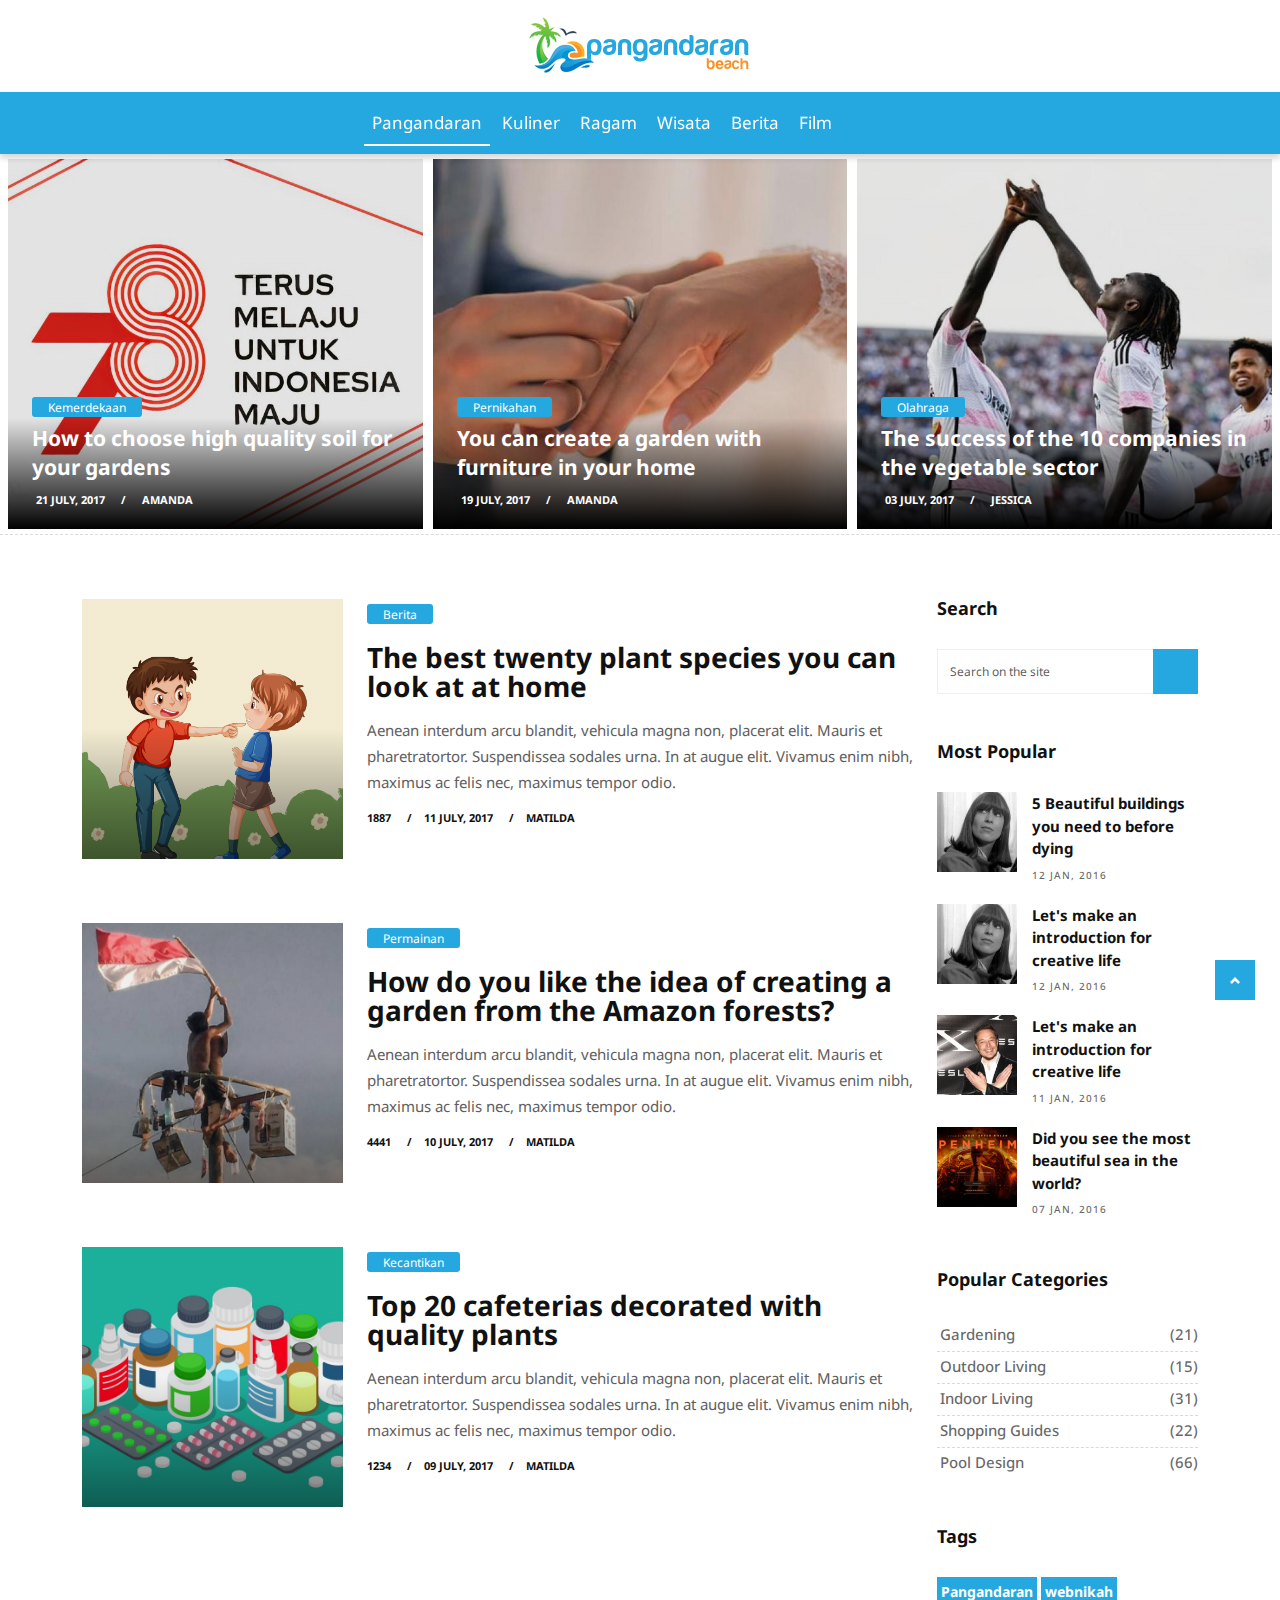
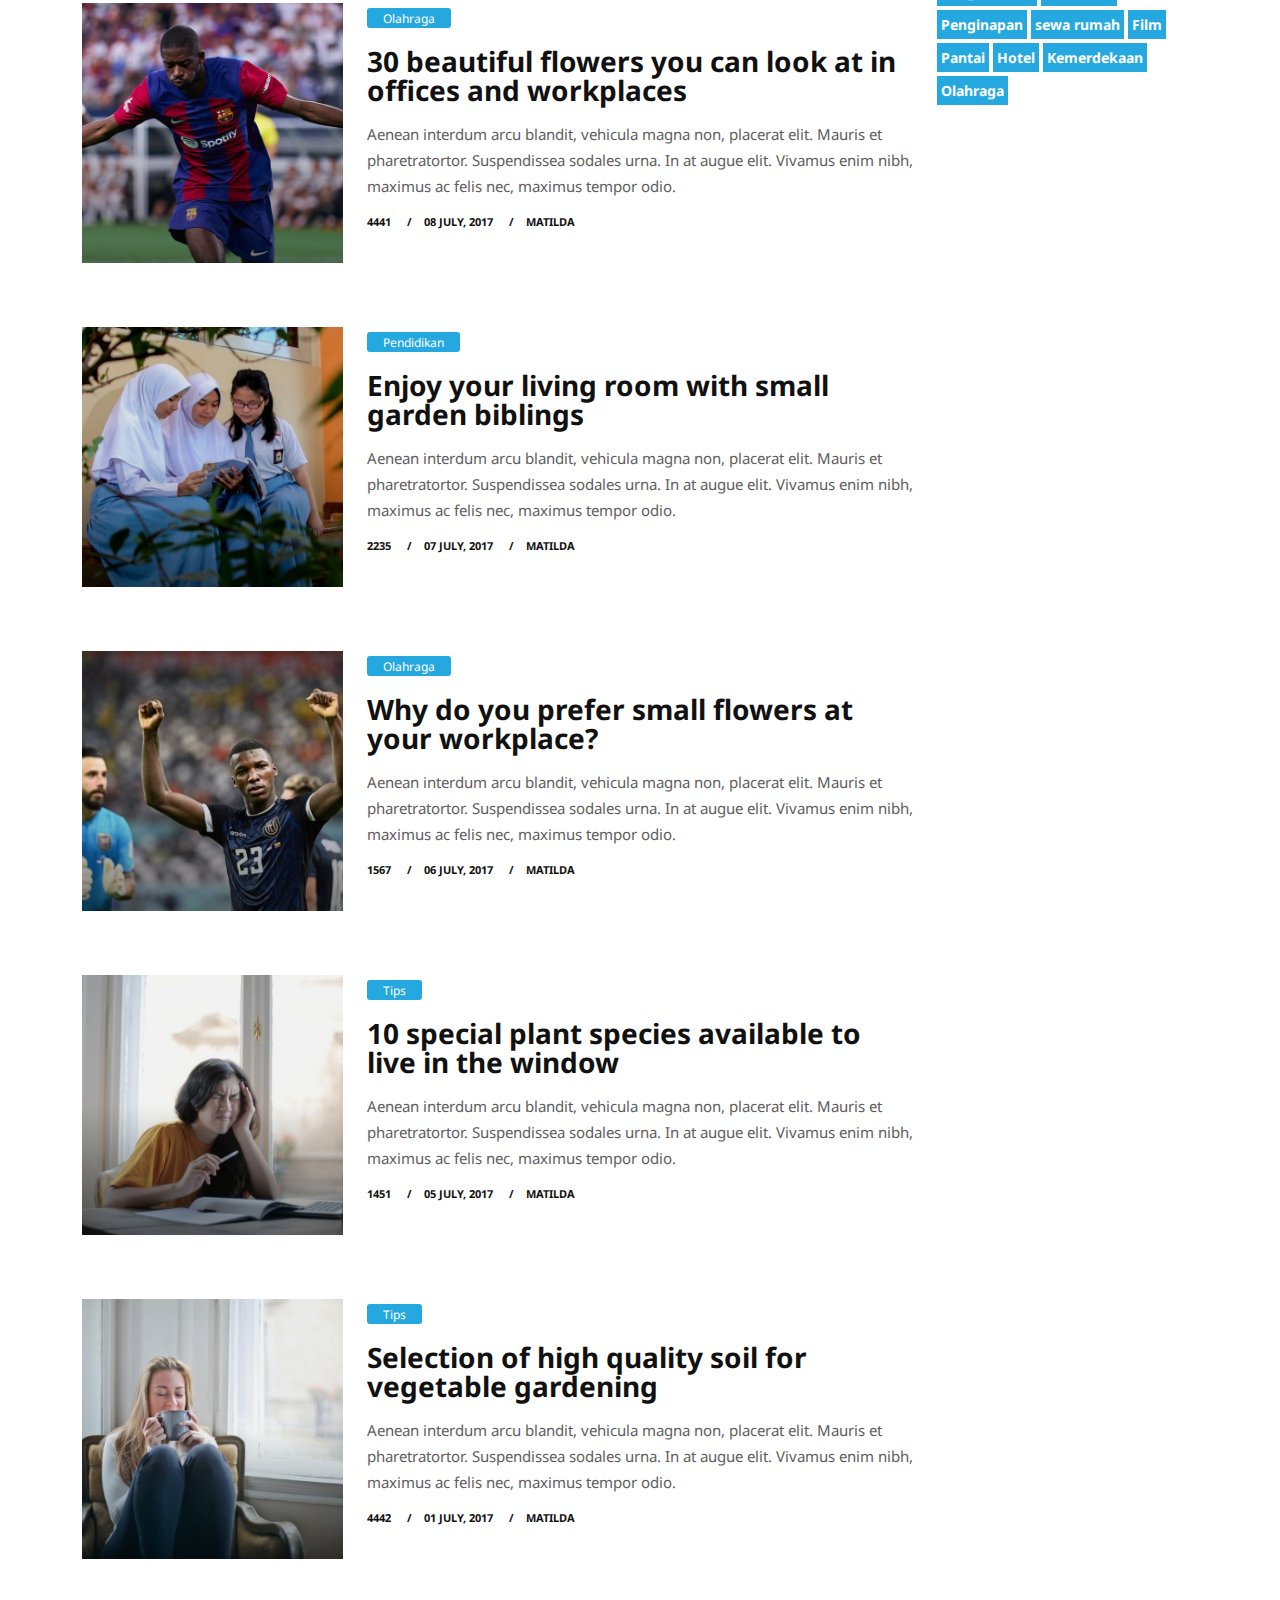
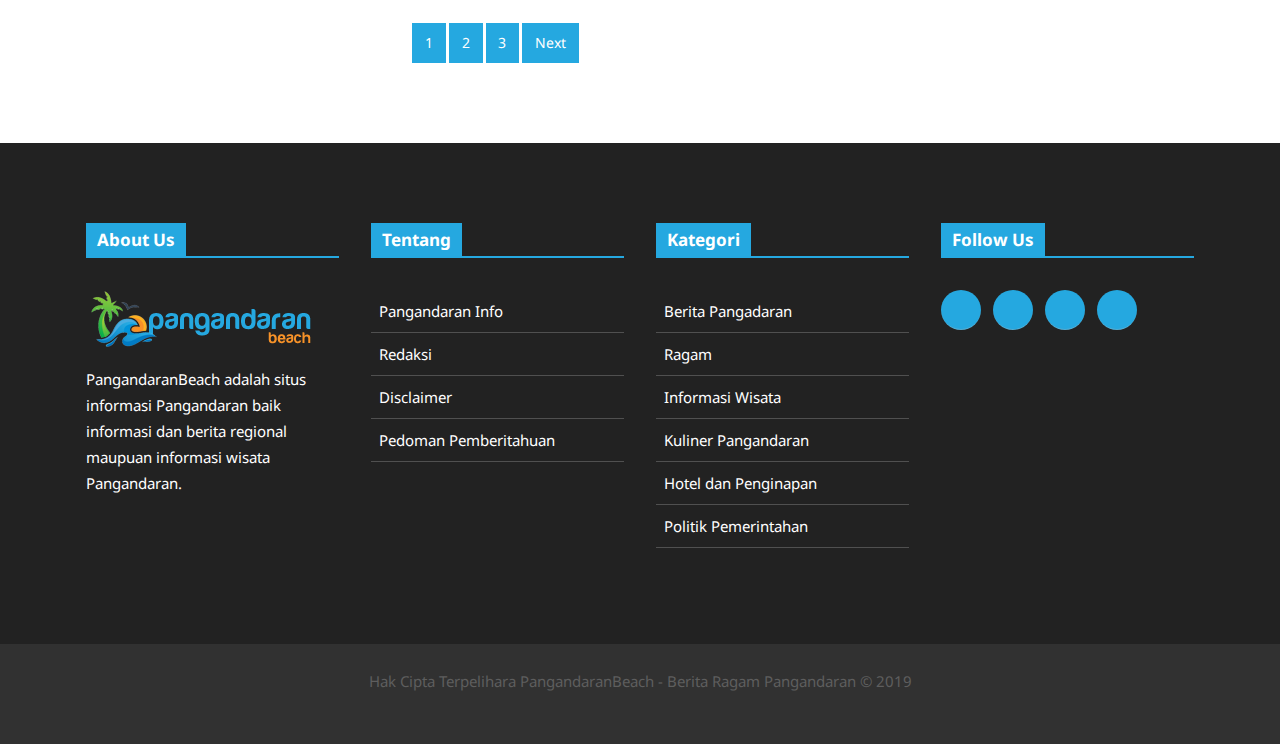
<file: index.html>
<!DOCTYPE html>
<html lang="en">

<head>
    <!-- Basic -->
    <meta charset="utf-8">
    <meta http-equiv="X-UA-Compatible" content="IE=edge">

    <!-- Mobile Metas -->
    <meta name="viewport" content="width=device-width, initial-scale=1, shrink-to-fit=no">

    <!-- Site Metas -->
    <title>Pangandaran Beach</title>
    <meta name="language" content="in,en" />
    <meta name="distribution" content="Global" />
    <meta name="rating" content="General" />
    <meta name="robots" content="index,follow" />
    <meta name="googlebot" content="index,follow" />
    <meta name="revisit-after" content="20 minutes" />
    <meta name="expires" content="never" />
    <meta name="title" property="og:title" content="PangandaranBeach - Berita Ragam Pangandaran" />
    <meta name="keywords"
        content="Pangandaran Beach, Pangandaran, Kabupaten Pangandaran, Berita Pangandaran, Wisata Pangandaran, Kabar Pangandaran, Info Pangandaran, Citumang, Green Canyon, Batukaras, Wonderful Pangandaran" />
    <meta name="description" property="og:description"
        content="PangandaranBeach adalah situs informasi Pangandaran baik informasi dan berita regional maupuan informasi wisata Pangandaran." />


    <!-- Site Icons -->
    <link rel="shortcut icon" href="images/favicon.ico" type="image/x-icon" />

    <!-- Design fonts -->
    <link href="https://fonts.googleapis.com/css?family=Droid+Sans:400,700" rel="stylesheet">

    <!-- Bootstrap core CSS -->
    <link href="css/bootstrap/css/bootstrap.min.css" rel="stylesheet">

    <!-- FontAwesome Icons core CSS -->
    <!-- <link href="css/font-awesome.min.css" rel="stylesheet"> -->
    <link rel="stylesheet" href="https://cdnjs.cloudflare.com/ajax/libs/font-awesome/6.4.2/css/all.min.css"
        integrity="sha512-z3gLpd7yknf1YoNbCzqRKc4qyor8gaKU1qmn+CShxbuBusANI9QpRohGBreCFkKxLhei6S9CQXFEbbKuqLg0DA=="
        crossorigin="anonymous" referrerpolicy="no-referrer" />

    <!-- Custom styles for this template -->
    <link href="style.css" rel="stylesheet">

    <!-- Responsive styles for this template -->
    <link href="css/responsive.css" rel="stylesheet">

    <!-- Colors for this template -->
    <link href="css/colors.css" rel="stylesheet">

    <!-- Version Garden CSS for this template -->
    <link href="css/version/garden.css" rel="stylesheet">


</head>

<body>

    <div id="wrapper">

        <!-- top bar start -->
        <div class="header-section d-none d-md-block">
            <div class="container">
                <div class="row">
                    <div class="col-md-12">
                        <div class="logo">
                            <a href="index.html"><img src="image/img.logo.png" alt="deskripsi tentang gambar"></a>
                        </div>
                    </div>
                </div>
            </div>
        </div>
        <!-- top bar end -->

        <!-- navbar start -->
        <nav class="navbar navbar-expand-md navbar-dark sticky-top">
            <div class="container">
                <a class="navbar-brand fw-bold d-block d-md-none" href="index.html">
                    <img src="image/img.logo.png" alt="deskripsi tentang gambar">
                </a>
                <a class="navbar-brand fw-bold d-none d-md-block" href="index.html">
                    <i class="fa-solid fa-house"></i>
                </a>
                <button class="navbar-toggler" type="button" data-bs-toggle="collapse"
                    data-bs-target="#navbarSupportedContent" aria-controls="navbarSupportedContent"
                    aria-expanded="false" aria-label="Toggle navigation">
                    <span class="navbar-toggler-icon"></span>
                </button>
                <div class="collapse navbar-collapse" id="navbarSupportedContent">
                    <ul class="navbar-nav mx-auto mb-2 mb-lg-0">
                        <li class="nav-item">
                            <a class="nav-link active" aria-current="page" href="category.html">Pangandaran</a>
                        </li>
                        <li class="nav-item">
                            <a class="nav-link" href="category.html">Kuliner</a>
                        </li>
                        <li class="nav-item">
                            <a class="nav-link" href="category.html">Ragam</a>
                        </li>
                        <li class="nav-item">
                            <a class="nav-link" href="category.html">Wisata</a>
                        </li>
                        <li class="nav-item">
                            <a class="nav-link" href="category.html">Berita</a>
                        </li>
                        <li class="nav-item">
                            <a class="nav-link" href="category.html">Film</a>
                        </li>
                    </ul>
                    <ul class="navbar-nav sm-icons pe-3">
                        <li><a class="nav-link" href="#"><i class="fa-brands fa-facebook-f"></i></a></li>
                        <li><a class="nav-link" href="#"><i class="fa-brands fa-google-plus-g"></i></a></li>
                        <li><a class="nav-link" href="#"><i class="fa-brands fa-twitter"></i></a></li>
                        <li><a class="nav-link" href="#"><i class="fa-brands fa-whatsapp"></i></a></li>
                    </ul>
                </div>
            </div>
        </nav>
        <!-- navbar end -->



        <section class="section first-section">
            <div class="container-fluid">
                <div class="masonry-blog clearfix">
                    <div class="left-side">
                        <div class="masonry-box post-media">
                            <a href="single.html">
                                <img src="image/p1.jpg" alt="gambar memeperingati kemerdekaan indonesi"
                                    class="img-fluid" style="height: 370px; object-fit: cover;">
                            </a>
                            <div class="shadoweffect">
                                <div class="shadow-desc">
                                    <div class="blog-meta">
                                        <span class="bg-aqua"><a href="category.html" title="">Kemerdekaan</a></span>
                                        <h4><a href="single.html" title="">How to choose high quality soil for
                                                your gardens</a></h4>
                                        <small><a href="single.html" title=""><i class="fa-solid fa-calendar"></i> 21
                                                July, 2017</a></small>
                                        <small><a href="#" title=""><i class="fa-solid fa-user"></i> Amanda</a></small>
                                    </div><!-- end meta -->
                                </div><!-- end shadow-desc -->
                            </div><!-- end shadow -->
                        </div><!-- end post-media -->
                    </div><!-- end left-side -->

                    <div class="center-side">
                        <div class="masonry-box post-media">
                            <img src="image/p2.jpg" alt="fot pengantin yang akan menikah" class="img-fluid"
                                style="height: 370px; object-fit: cover;">
                            <div class="shadoweffect">
                                <div class="shadow-desc">
                                    <div class="blog-meta">
                                        <span class="bg-aqua"><a href="category.html" title="">Pernikahan</a></span>
                                        <h4><a href="single.html" title="">You can create a garden with furniture
                                                in your home</a></h4>
                                        <small><a href="single.html" title=""><i class="fa-solid fa-calendar"></i> 19
                                                July, 2017</a></small>
                                        <small><a href="#" title=""><i class="fa-solid fa-user"></i> Amanda</a></small>
                                    </div><!-- end meta -->
                                </div><!-- end shadow-desc -->
                            </div><!-- end shadow -->
                        </div><!-- end post-media -->
                    </div><!-- end left-side -->

                    <div class="right-side hidden-md-down">
                        <div class="masonry-box post-media">
                            <img src="image/p3.jpg" alt="gambar olahraga sepak bola" class="img-fluid"
                                style="height: 370px; object-fit: cover;">
                            <div class="shadoweffect">
                                <div class="shadow-desc">
                                    <div class="blog-meta">
                                        <span class="bg-aqua"><a href="category.html" title="">Olahraga</a></span>
                                        <h4><a href="single.html" title="">The success of the 10 companies in the
                                                vegetable sector</a></h4>
                                        <small><a href="single.html" title=""><i class="fa-solid fa-calendar"></i> 03
                                                July, 2017</a></small>
                                        <small><a href="#" title=""><i class="fa-solid fa-user"></i> Jessica</a></small>
                                    </div><!-- end meta -->
                                </div><!-- end shadow-desc -->
                            </div><!-- end shadow -->
                        </div><!-- end post-media -->
                    </div><!-- end right-side -->
                </div><!-- end masonry -->
            </div>
        </section>

        <section class="section wb">
            <div class="container">
                <div class="row">
                    <div class="col-lg-9 col-md-12 col-sm-12 col-xs-12">
                        <div class="page-wrapper">
                            <div class="blog-list clearfix">
                                <div class="blog-box row">
                                    <div class="col-md-4">
                                        <div class="post-media">
                                            <a href="single.html" title="">
                                                <img src="image/p4.png" alt="gambar seorang anak melakukan kekerasan"
                                                    class="img-fluid">
                                                <div class="hovereffect"></div>
                                            </a>
                                        </div><!-- end media -->
                                    </div><!-- end col -->

                                    <div class="blog-meta big-meta col-md-8">
                                        <span class="bg-aqua"><a href="category.html" title="">Berita</a></span>
                                        <h4><a href="single.html" title="">The best twenty plant species you can
                                                look at at home</a></h4>
                                        <p>Aenean interdum arcu blandit, vehicula magna non, placerat elit. Mauris et
                                            pharetratortor. Suspendissea sodales urna. In at augue elit. Vivamus enim
                                            nibh, maximus ac felis nec, maximus tempor odio.</p>
                                        <small><a href="category.html" title=""><i class="fa fa-eye"></i>
                                                1887</a></small>
                                        <small><a href="single.html" title=""><i class="fa-solid fa-calendar"></i> 11
                                                July, 2017</a></small>
                                        <small><a><i class="fa-solid fa-user"></i> Matilda</a></small>
                                    </div><!-- end meta -->
                                </div><!-- end blog-box -->

                                <hr class="invis">

                                <div class="blog-box row">
                                    <div class="col-md-4">
                                        <div class="post-media">
                                            <a href="single.html" title="">
                                                <img src="image/p5.jpg" alt="gambar bendera merah putih berkibar"
                                                    class="img-fluid">
                                                <div class="hovereffect"></div>
                                            </a>
                                        </div><!-- end media -->
                                    </div><!-- end col -->

                                    <div class="blog-meta big-meta col-md-8">
                                        <span class="bg-aqua"><a href="category.html" title="">Permainan</a></span>
                                        <h4><a href="single.html" title="">How do you like the idea of creating a
                                                garden from the Amazon forests?</a></h4>
                                        <p>Aenean interdum arcu blandit, vehicula magna non, placerat elit. Mauris et
                                            pharetratortor. Suspendissea sodales urna. In at augue elit. Vivamus enim
                                            nibh, maximus ac felis nec, maximus tempor odio.</p>
                                        <small><a href="category.html" title=""><i class="fa fa-eye"></i>
                                                4441</a></small>
                                        <small><a href="single.html" title=""><i class="fa-solid fa-calendar"></i> 10
                                                July, 2017</a></small>
                                        <small><a href="#" title=""><i class="fa-solid fa-user"></i> Matilda</a></small>
                                    </div><!-- end meta -->
                                </div><!-- end blog-box -->

                                <hr class="invis">

                                <div class="blog-box row">
                                    <div class="col-md-4">
                                        <div class="post-media">
                                            <a href="single.html" title="">
                                                <img src="image/p6.jpg" alt="gambar varian produk kosmetik"
                                                    class="img-fluid">
                                                <div class="hovereffect"></div>
                                            </a>
                                        </div><!-- end media -->
                                    </div><!-- end col -->

                                    <div class="blog-meta big-meta col-md-8">
                                        <span class="bg-aqua"><a href="category.html" title="">Kecantikan</a></span>
                                        <h4><a href="single.html" title="">Top 20 cafeterias decorated with
                                                quality plants</a></h4>
                                        <p>Aenean interdum arcu blandit, vehicula magna non, placerat elit. Mauris et
                                            pharetratortor. Suspendissea sodales urna. In at augue elit. Vivamus enim
                                            nibh, maximus ac felis nec, maximus tempor odio.</p>
                                        <small><a href="category.html" title=""><i class="fa fa-eye"></i>
                                                1234</a></small>
                                        <small><a href="single.html" title=""><i class="fa-solid fa-calendar"></i> 09
                                                July, 2017</a></small>
                                        <small><a href="#" title=""><i class="fa-solid fa-user"></i> Matilda</a></small>
                                    </div><!-- end meta -->
                                </div><!-- end blog-box -->

                                <hr class="invis">


                                <hr class="invis">

                                <div class="blog-box row">
                                    <div class="col-md-4">
                                        <div class="post-media">
                                            <a href="single.html" title="">
                                                <img src="image/p7.jpg" alt="gambar olahraga sepak bola"
                                                    class="img-fluid">
                                                <div class="hovereffect"></div>
                                            </a>
                                        </div><!-- end media -->
                                    </div><!-- end col -->

                                    <div class="blog-meta big-meta col-md-8">
                                        <span class="bg-aqua"><a href="category.html" title="">Olahraga</a></span>
                                        <h4><a href="single.html" title="">30 beautiful flowers you can look at
                                                in offices and workplaces</a></h4>
                                        <p>Aenean interdum arcu blandit, vehicula magna non, placerat elit. Mauris et
                                            pharetratortor. Suspendissea sodales urna. In at augue elit. Vivamus enim
                                            nibh, maximus ac felis nec, maximus tempor odio.</p>
                                        <small><a href="category.html" title=""><i class="fa fa-eye"></i>
                                                4441</a></small>
                                        <small><a href="single.html" title=""><i class="fa-solid fa-calendar"></i> 08
                                                July, 2017</a></small>
                                        <small><a href="#" title=""><i class="fa-solid fa-user"></i> Matilda</a></small>
                                    </div><!-- end meta -->
                                </div><!-- end blog-box -->

                                <hr class="invis">

                                <div class="blog-box row">
                                    <div class="col-md-4">
                                        <div class="post-media">
                                            <a href="single.html" title="">
                                                <img src="image/p8.jpg" alt="gambar beberapa anak sedang membaca buku"
                                                    class="img-fluid">
                                                <div class="hovereffect"></div>
                                            </a>
                                        </div><!-- end media -->
                                    </div><!-- end col -->

                                    <div class="blog-meta big-meta col-md-8">
                                        <span class="bg-aqua"><a href="category.html" title="">Pendidikan</a></span>
                                        <h4><a href="single.html" title="">Enjoy your living room with small
                                                garden biblings</a></h4>
                                        <p>Aenean interdum arcu blandit, vehicula magna non, placerat elit. Mauris et
                                            pharetratortor. Suspendissea sodales urna. In at augue elit. Vivamus enim
                                            nibh, maximus ac felis nec, maximus tempor odio.</p>
                                        <small><a href="category.html" title=""><i class="fa fa-eye"></i>
                                                2235</a></small>
                                        <small><a href="single.html" title=""><i class="fa-solid fa-calendar"></i> 07
                                                July, 2017</a></small>
                                        <small><a href="#" title=""><i class="fa-solid fa-user"></i> Matilda</a></small>
                                    </div><!-- end meta -->
                                </div><!-- end blog-box -->

                                <hr class="invis">

                                <div class="blog-box row">
                                    <div class="col-md-4">
                                        <div class="post-media">
                                            <a href="single.html" title="">
                                                <img src="image/p10.jpg" alt="gambar olahraga sepakbola"
                                                    class="img-fluid">
                                                <div class="hovereffect"></div>
                                            </a>
                                        </div><!-- end media -->
                                    </div><!-- end col -->

                                    <div class="blog-meta big-meta col-md-8">
                                        <span class="bg-aqua"><a href="category.html" title="">Olahraga</a></span>
                                        <h4><a href="single.html" title="">Why do you prefer small flowers at
                                                your workplace?</a></h4>
                                        <p>Aenean interdum arcu blandit, vehicula magna non, placerat elit. Mauris et
                                            pharetratortor. Suspendissea sodales urna. In at augue elit. Vivamus enim
                                            nibh, maximus ac felis nec, maximus tempor odio.</p>
                                        <small><a href="category.html" title=""><i class="fa fa-eye"></i>
                                                1567</a></small>
                                        <small><a href="single.html" title=""><i class="fa-solid fa-calendar"></i> 06
                                                July, 2017</a></small>
                                        <small><a href="#" title=""><i class="fa-solid fa-user"></i> Matilda</a></small>
                                    </div><!-- end meta -->
                                </div><!-- end blog-box -->

                                <hr class="invis">

                                <div class="blog-box row">
                                    <div class="col-md-4">
                                        <div class="post-media">
                                            <a href="single.html" title="">
                                                <img src="image/p11.jpg" alt="orang sedang pusing" class="img-fluid">
                                                <div class="hovereffect"></div>
                                            </a>
                                        </div><!-- end media -->
                                    </div><!-- end col -->

                                    <div class="blog-meta big-meta col-md-8">
                                        <span class="bg-aqua"><a href="category.html" title="">Tips</a></span>
                                        <h4><a href="single.html" title="">10 special plant species available to
                                                live in the window</a></h4>
                                        <p>Aenean interdum arcu blandit, vehicula magna non, placerat elit. Mauris et
                                            pharetratortor. Suspendissea sodales urna. In at augue elit. Vivamus enim
                                            nibh, maximus ac felis nec, maximus tempor odio.</p>
                                        <small><a href="category.html" title=""><i class="fa fa-eye"></i>
                                                1451</a></small>
                                        <small><a href="single.html" title=""><i class="fa-solid fa-calendar"></i> 05
                                                July, 2017</a></small>
                                        <small><a href="#" title=""><i class="fa-solid fa-user"></i> Matilda</a></small>
                                    </div><!-- end meta -->
                                </div><!-- end blog-box -->

                                <hr class="invis">

                                <div class="blog-box row">
                                    <div class="col-md-4">
                                        <div class="post-media">
                                            <a href="single.html" title="">
                                                <img src="image/p12.jpg" alt="orang sedang santai" class="img-fluid">
                                                <div class="hovereffect"></div>
                                            </a>
                                        </div><!-- end media -->
                                    </div><!-- end col -->

                                    <div class="blog-meta big-meta col-md-8">
                                        <span class="bg-aqua"><a href="category.html" title="">Tips</a></span>
                                        <h4><a href="single.html" title="">Selection of high quality soil for
                                                vegetable gardening</a></h4>
                                        <p>Aenean interdum arcu blandit, vehicula magna non, placerat elit. Mauris et
                                            pharetratortor. Suspendissea sodales urna. In at augue elit. Vivamus enim
                                            nibh, maximus ac felis nec, maximus tempor odio.</p>
                                        <small><a href="category.html" title=""><i class="fa fa-eye"></i>
                                                4442</a></small>
                                        <small><a href="single.html" title=""><i class="fa-solid fa-calendar"></i> 01
                                                July, 2017</a></small>
                                        <small><a href="#" title=""><i class="fa-solid fa-user"></i> Matilda</a></small>
                                    </div><!-- end meta -->
                                </div><!-- end blog-box -->
                            </div><!-- end blog-list -->
                        </div><!-- end page-wrapper -->

                        <hr class="invis">

                        <div class="row">
                            <div class="col-md-12">
                                <nav aria-label="Page navigation">
                                    <ul class="pagination justify-content-center">
                                        <li class="page-item"><a class="page-link" href="#">1</a></li>
                                        <li class="page-item"><a class="page-link" href="#">2</a></li>
                                        <li class="page-item"><a class="page-link" href="#">3</a></li>
                                        <li class="page-item">
                                            <a class="page-link" href="#">Next</a>
                                        </li>
                                    </ul>
                                </nav>
                            </div><!-- end col -->
                        </div><!-- end row -->
                    </div><!-- end col -->

                    <div class="col-lg-3 col-md-12 col-sm-12 col-xs-12">
                        <div class="sidebar">
                            <div class="widget">
                                <h2 class="widget-title">Search</h2>
                                <form class="form-inline search-form">
                                    <div class="form-group">
                                        <input type="text" class="form-control" placeholder="Search on the site">
                                        <button type="submit" class="btn btn-primary"><i
                                                class="fa fa-search"></i></button>
                                    </div>
                                </form>
                            </div><!-- end widget -->

                            <div class="widget">
                                <h2 class="widget-title">Most Popular</h2>
                                <div class="blog-list-widget">
                                    <div class="list-group">
                                        <a href="single.html"
                                            class="list-group-item list-group-item-action flex-column align-items-start">
                                            <div class="w-100 justify-content-between">
                                                <img src="image/p15.jpg" alt="deskripsi tentang gambar" class="img-fluid float-start">
                                                <h5 class="mb-1">5 Beautiful buildings you need to before dying</h5>
                                                <small>12 Jan, 2016</small>
                                            </div>
                                        </a>
                                        <a href="single.html"
                                            class="list-group-item list-group-item-action flex-column align-items-start">
                                            <div class="w-100 justify-content-between">
                                                <img src="image/p15.jpg" alt="deskripsi tentang gambar" class="img-fluid float-start">
                                                <h5 class="mb-1">Let's make an introduction for creative life</h5>
                                                <small>12 Jan, 2016</small>
                                            </div>
                                        </a>

                                        <a href="single.html"
                                            class="list-group-item list-group-item-action flex-column align-items-start">
                                            <div class="w-100 justify-content-between">
                                                <img src="image/p16.jpg" alt="deskripsi tentang gambar" class="img-fluid float-start">
                                                <h5 class="mb-1">Let's make an introduction for creative life</h5>
                                                <small>11 Jan, 2016</small>
                                            </div>
                                        </a>

                                        <a href="single.html"
                                            class="list-group-item list-group-item-action flex-column align-items-start">
                                            <div class="w-100 last-item justify-content-between">
                                                <img src="image/p17.png" alt="deskripsi tentang gambar" class="img-fluid float-start">
                                                <h5 class="mb-1">Did you see the most beautiful sea in the world?</h5>
                                                <small>07 Jan, 2016</small>
                                            </div>
                                        </a>
                                    </div>
                                </div><!-- end blog-list -->
                            </div><!-- end widget -->


                            <div class="widget">
                                <h2 class="widget-title">Popular Categories</h2>
                                <div class="link-widget">
                                    <ul>
                                        <li><a href="category.html">Gardening <span>(21)</span></a></li>
                                        <li><a href="category.html">Outdoor Living <span>(15)</span></a></li>
                                        <li><a href="category.html">Indoor Living <span>(31)</span></a></li>
                                        <li><a href="category.html">Shopping Guides <span>(22)</span></a></li>
                                        <li><a href="category.html">Pool Design <span>(66)</span></a></li>
                                    </ul>
                                </div><!-- end link-widget -->
                            </div><!-- end widget -->


                            <div class="widget">
                                <h2 class="widget-title">Tags</h2>
                                <div class="link-tag">
                                    <a href="category.html" class="btn">Pangandaran</a>
                                    <a href="category.html" class="btn">webnikah</a>
                                    <a href="category.html" class="btn">Penginapan</a>
                                    <a href="category.html" class="btn">sewa rumah</a>
                                    <a href="category.html" class="btn">Film</a>
                                    <a href="category.html" class="btn">Pantai</a>
                                    <a href="category.html" class="btn">Hotel</a>
                                    <a href="category.html" class="btn">Kemerdekaan</a>
                                    <a href="category.html" class="btn">Olahraga</a>
                                </div>
                            </div>

                        </div><!-- end sidebar -->
                    </div><!-- end col -->
                </div><!-- end row -->
            </div><!-- end container -->
        </section>

        <footer class="footer">
            <div class="container">
                <div class="row">
                    <style>

                    </style>
                    <col-12 class="col-lg-3 col-md-6 footer-item">
                        <h5>About Us</h5>
                        <div class="line"></div>
                        <img src="image/img.logo.png" alt="deskripsi tentang gambar" class="mb-3">
                        <p>
                            PangandaranBeach adalah situs informasi Pangandaran baik informasi dan berita regional
                            maupuan informasi wisata Pangandaran.
                        </p>
                    </col-12>

                    <col-12 class="col-lg-3 col-md-6 footer-item">
                        <h5>Tentang</h5>
                        <div class="line"></div>
                        <a href="page.html">Pangandaran Info</a>
                        <a href="page.html">Redaksi</a>
                        <a href="page.html">Disclaimer</a>
                        <a href="page.html">Pedoman Pemberitahuan</a>
                    </col-12>

                    <col-12 class="col-lg-3 col-md-6 footer-item">
                        <h5>Kategori</h5>
                        <div class="line"></div>
                        <a href="page.html">Berita Pangadaran</a>
                        <a href="page.html">Ragam</a>
                        <a href="page.html">Informasi Wisata</a>
                        <a href="page.html">Kuliner Pangandaran</a>
                        <a href="page.html">Hotel dan Penginapan</a>
                        <a href="page.html">Politik Pemerintahan</a>
                    </col-12>

                    <col-12 class="col-lg-3 col-md-6 footer-item">
                        <h5>Follow Us</h5>
                        <div class="line"></div>
                        <div class="medsos">
                            <a href=""><i class="fa-brands fa-facebook-f"></i></a>
                            <a href=""><i class="fa-brands fa-twitter"></i></a>
                            <a href=""><i class="fa-brands fa-google-plus-g"></i></a>
                            <a href=""><i class="fa-brands fa-whatsapp"></i></a>
                        </div>
                    </col-12>
                </div>
            </div><!-- end container -->
        </footer><!-- end footer -->

        <div class="footer-akhir">
            <div class="container">
                <p class="text-center">
                    Hak Cipta Terpelihara PangandaranBeach - Berita Ragam Pangandaran © 2019
                </p>
            </div>
        </div>

        <div class="back-to-top">Scroll to Top</div>

    </div><!-- end wrapper -->

    <!-- Core JavaScript
    ================================================== -->
    <script src="js/jquery.min.js"></script>
    <script src="js/tether.min.js"></script>
    <script src="css/bootstrap/js/bootstrap.bundle.min.js"></script>
    <script src="js/bootstrap.min.js"></script>
    <script src="js/custom.js"></script>

</body>

</html>
</file>
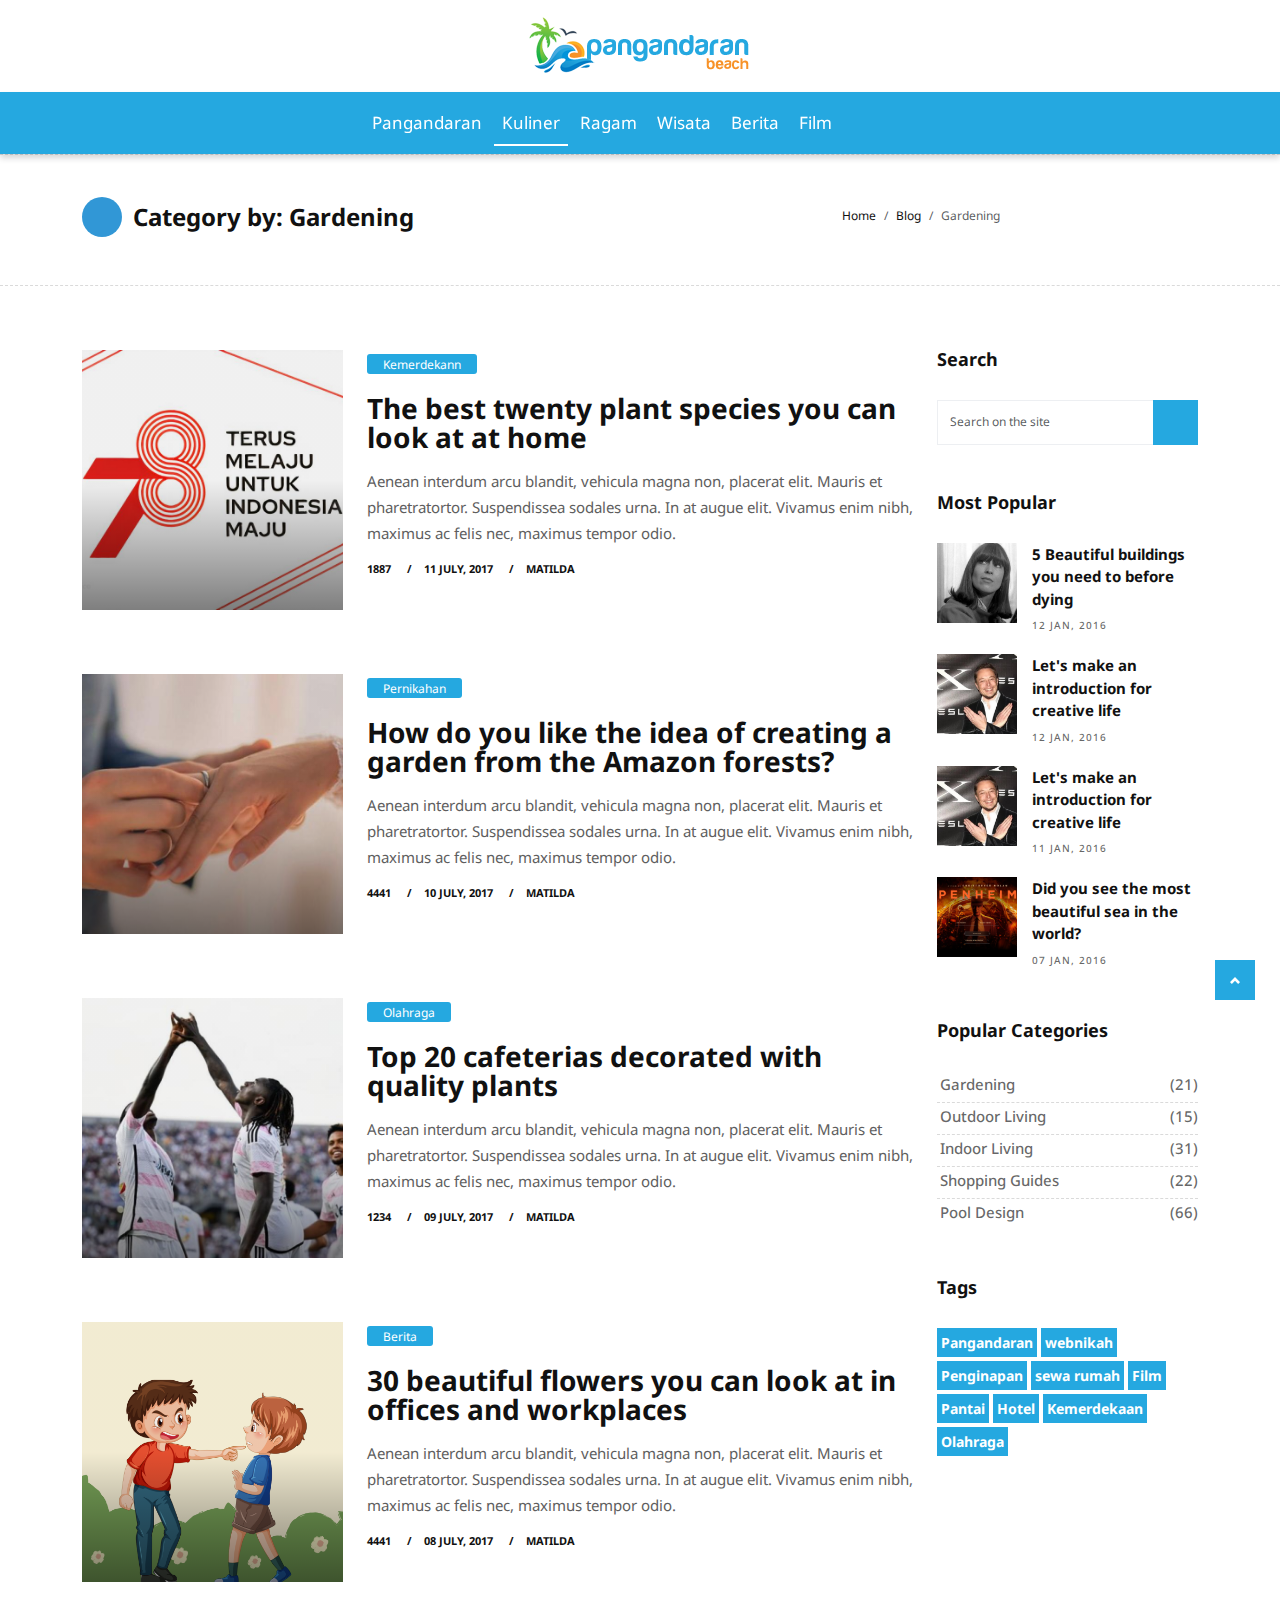
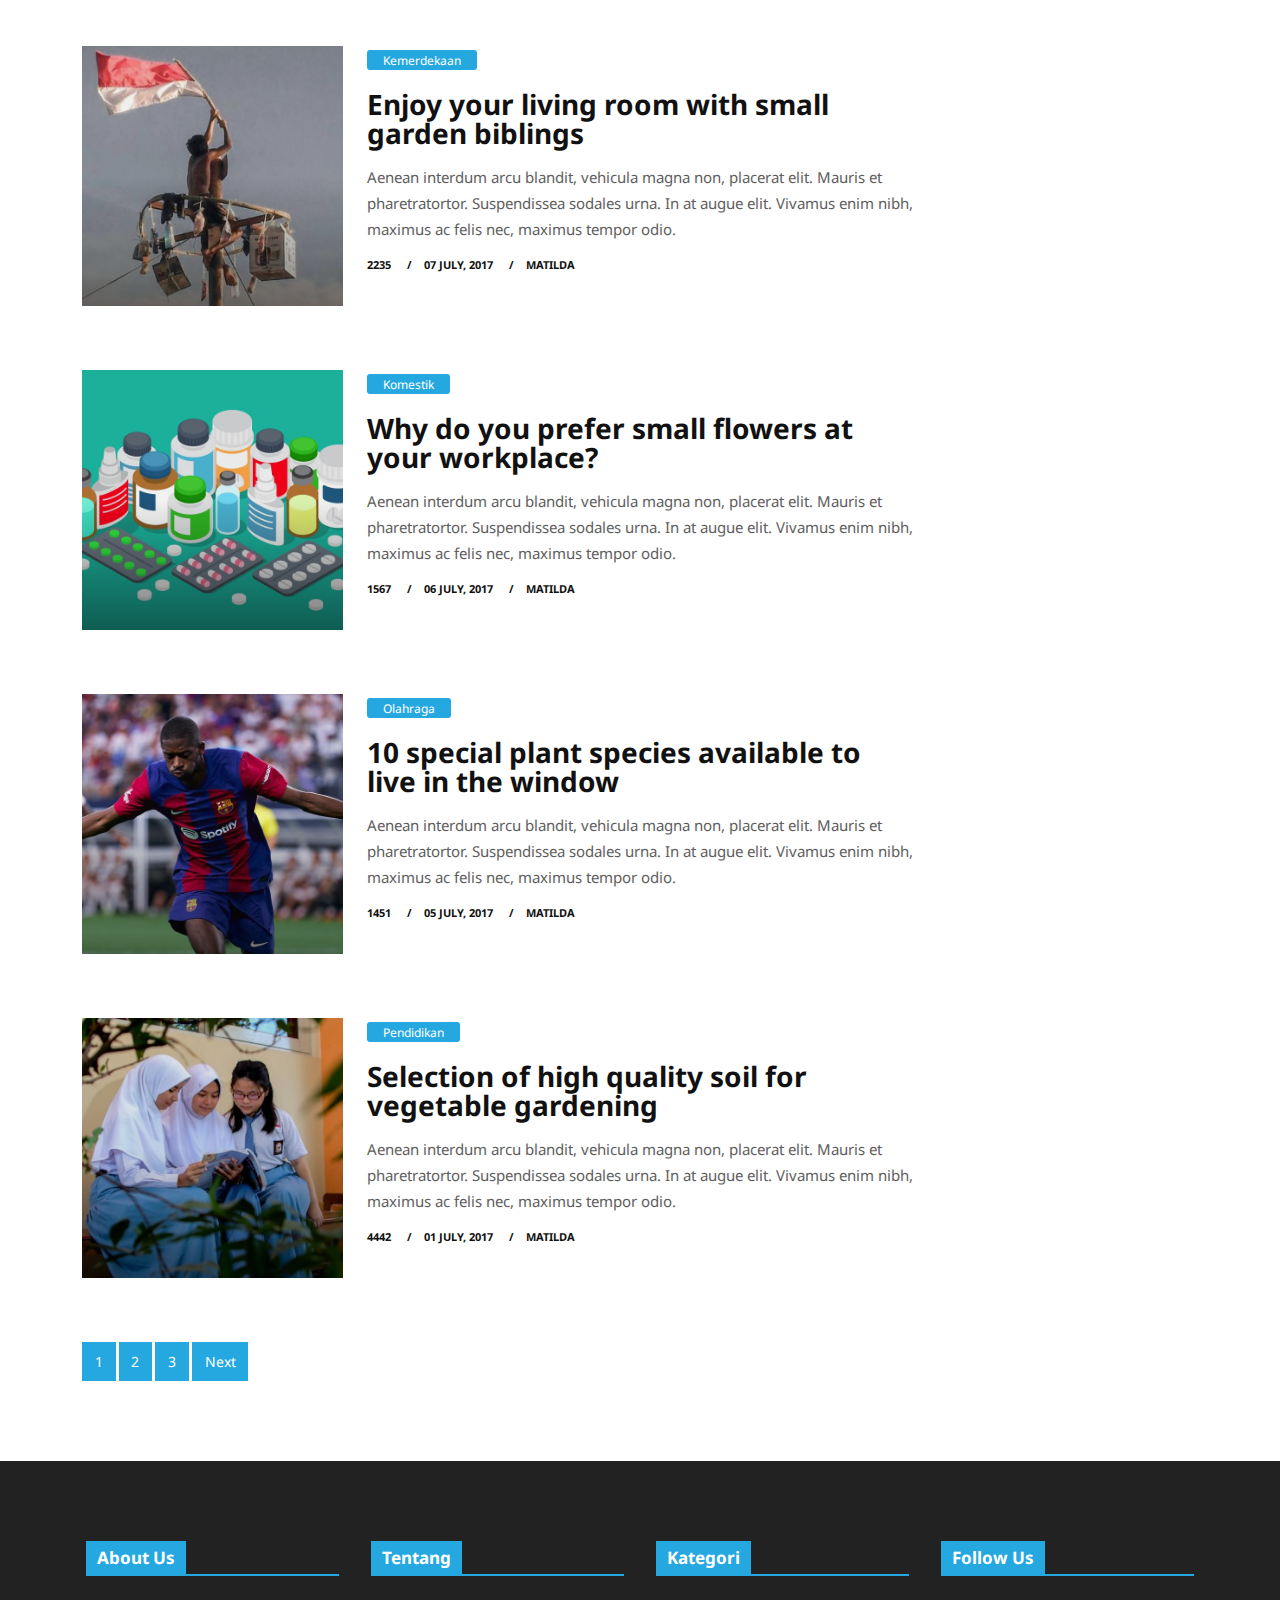
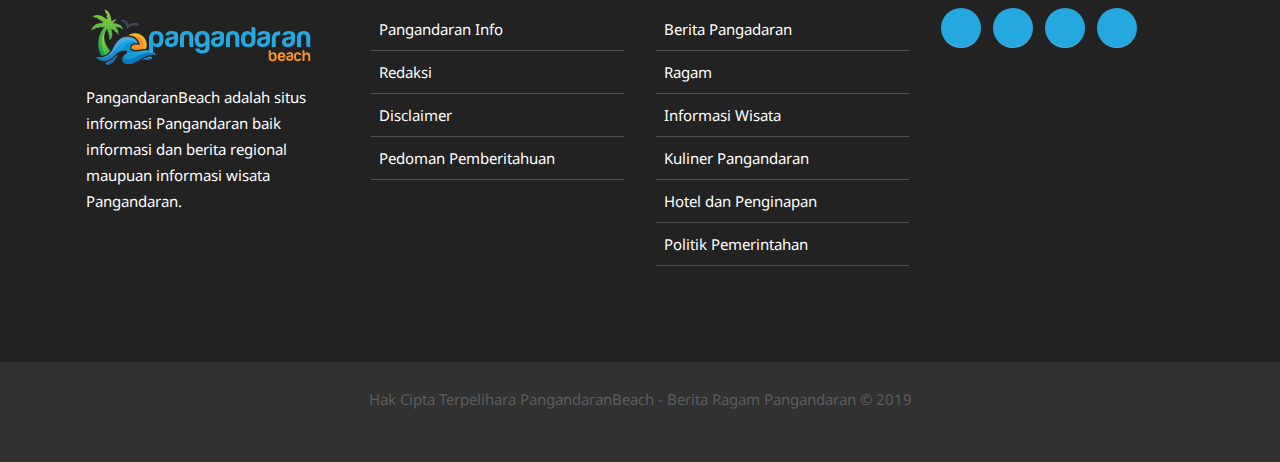
<file: category.html>
<!DOCTYPE html>
<html lang="en">

<head>
    <!-- Basic -->
    <meta charset="utf-8">
    <meta http-equiv="X-UA-Compatible" content="IE=edge">

    <!-- Mobile Metas -->
    <meta name="viewport" content="width=device-width, initial-scale=1, shrink-to-fit=no">

    <!-- Site Metas -->
    <title>Pangandaran Beach</title>
    <meta name="language" content="in,en" />
    <meta name="distribution" content="Global" />
    <meta name="rating" content="General" />
    <meta name="robots" content="index,follow" />
    <meta name="googlebot" content="index,follow" />
    <meta name="revisit-after" content="20 minutes" />
    <meta name="expires" content="never" />
    <meta name="title" property="og:title" content="PangandaranBeach - Berita Ragam Pangandaran | Berita Pangandaran" />
    <meta name="description" property="og:description"
        content="Pangandaran Beach, Pangandaran, Kabupaten Pangandaran, Berita Pangandaran, Wisata Pangandaran, Kabar Pangandaran, Info Pangandaran, Citumang, Green Canyon, Batukaras, Wonderful Pangandaran" />
    <meta name="image" property="og:image" content="" />

    <!-- Site Icons -->
    <link rel="shortcut icon" href="images/favicon.ico" type="image/x-icon" />

    <!-- Design fonts -->
    <link href="https://fonts.googleapis.com/css?family=Droid+Sans:400,700" rel="stylesheet">

    <!-- Bootstrap core CSS -->
    <link href="css/bootstrap/css/bootstrap.min.css" rel="stylesheet">

    <!-- FontAwesome Icons core CSS -->
    <!-- <link href="css/font-awesome.min.css" rel="stylesheet"> -->
    <link rel="stylesheet" href="https://cdnjs.cloudflare.com/ajax/libs/font-awesome/6.4.2/css/all.min.css"
        integrity="sha512-z3gLpd7yknf1YoNbCzqRKc4qyor8gaKU1qmn+CShxbuBusANI9QpRohGBreCFkKxLhei6S9CQXFEbbKuqLg0DA=="
        crossorigin="anonymous" referrerpolicy="no-referrer" />

    <!-- Custom styles for this template -->
    <link href="style.css" rel="stylesheet">

    <!-- Responsive styles for this template -->
    <link href="css/responsive.css" rel="stylesheet">

    <!-- Colors for this template -->
    <link href="css/colors.css" rel="stylesheet">

    <!-- Version Garden CSS for this template -->
    <link href="css/version/garden.css" rel="stylesheet">
</head>

<body>

    <div id="wrapper">

        <!-- top bar start -->
        <div class="header-section d-none d-md-block">
            <div class="container">
                <div class="row">
                    <div class="col-md-12">
                        <div class="logo">
                            <a href="index.html"><img src="image/img.logo.png" alt="deskripsi tentang gambar"></a>
                        </div>
                    </div>
                </div>
            </div>
        </div>
        <!-- top bar end -->

        <!-- navbar start -->
        <nav class="navbar navbar-expand-md navbar-dark sticky-top">
            <div class="container">
                <a class="navbar-brand fw-bold d-block d-md-none" href="index.html">
                    <img src="image/img.logo.png" alt="deskripsi tentang gambar">
                </a>
                <a class="navbar-brand fw-bold d-none d-md-block" href="index.html">
                    <i class="fa-solid fa-house"></i>
                </a>
                <button class="navbar-toggler" type="button" data-bs-toggle="collapse"
                    data-bs-target="#navbarSupportedContent" aria-controls="navbarSupportedContent"
                    aria-expanded="false" aria-label="Toggle navigation">
                    <span class="navbar-toggler-icon"></span>
                </button>
                <div class="collapse navbar-collapse" id="navbarSupportedContent">
                    <ul class="navbar-nav mx-auto mb-2 mb-lg-0">
                        <li class="nav-item">
                            <a class="nav-link" aria-current="page" href="category.html">Pangandaran</a>
                        </li>
                        <li class="nav-item">
                            <a class="nav-link active" href="category.html">Kuliner</a>
                        </li>
                        <li class="nav-item">
                            <a class="nav-link" href="category.html">Ragam</a>
                        </li>
                        <li class="nav-item">
                            <a class="nav-link" href="category.html">Wisata</a>
                        </li>
                        <li class="nav-item">
                            <a class="nav-link" href="category.html">Berita</a>
                        </li>
                        <li class="nav-item">
                            <a class="nav-link" href="category.html">Film</a>
                        </li>
                    </ul>
                    <ul class="navbar-nav sm-icons pe-3">
                        <li><a class="nav-link" href="#"><i class="fa-brands fa-facebook-f"></i></a></li>
                        <li><a class="nav-link" href="#"><i class="fa-brands fa-google-plus-g"></i></a></li>
                        <li><a class="nav-link" href="#"><i class="fa-brands fa-twitter"></i></a></li>
                        <li><a class="nav-link" href="#"><i class="fa-brands fa-whatsapp"></i></a></li>
                    </ul>
                </div>
            </div>
        </nav>
        <!-- navbar end -->

        <div class="page-title wb">
            <div class="container">
                <div class="row">
                    <div class="col-lg-8 col-md-8 col-sm-12 col-xs-12">
                        <h2><i class="fa-solid fa-umbrella-beach"></i> Category by: Gardening</h2>
                    </div><!-- end col -->
                    <div class="col-lg-4 col-md-4 col-sm-12 hidden-xs-down hidden-sm-down">
                        <ol class="breadcrumb">
                            <li class="breadcrumb-item"><a href="index.html">Home</a></li>
                            <li class="breadcrumb-item"><a href="category.html">Blog</a></li>
                            <li class="breadcrumb-item active">Gardening</li>
                        </ol>
                    </div><!-- end col -->
                </div><!-- end row -->
            </div><!-- end container -->
        </div><!-- end page-title -->

        <section class="section wb">
            <div class="container">
                <div class="row">
                    <div class="col-lg-9 col-md-12 col-sm-12 col-xs-12">
                        <div class="page-wrapper">
                            <div class="blog-list clearfix">
                                <div class="blog-box row">
                                    <div class="col-md-4">
                                        <div class="post-media">
                                            <a href="single.html" title="">
                                                <img src="image/p1.jpg" alt="deskripsi tentang gambar" class="img-fluid">
                                                <div class="hovereffect"></div>
                                            </a>
                                        </div><!-- end media -->
                                    </div><!-- end col -->

                                    <div class="blog-meta big-meta col-md-8">
                                        <span class="bg-aqua"><a href="category.html" title="">Kemerdekann</a></span>
                                        <h4><a href="single.html" title="">The best twenty plant species you can look at
                                                at home</a></h4>
                                        <p>Aenean interdum arcu blandit, vehicula magna non, placerat elit. Mauris et
                                            pharetratortor. Suspendissea sodales urna. In at augue elit. Vivamus enim
                                            nibh, maximus ac felis nec, maximus tempor odio.</p>
                                        <small><a href="category.html" title=""><i class="fa fa-eye"></i>
                                                1887</a></small>
                                        <small><a href="single.html" title=""><i class="fa-solid fa-calendar"></i> 11
                                                July, 2017</a></small>
                                        <small><a href="#" title=""><i class="fa-solid fa-user"></i> Matilda</a></small>
                                    </div><!-- end meta -->
                                </div><!-- end blog-box -->

                                <hr class="invis">

                                <div class="blog-box row">
                                    <div class="col-md-4">
                                        <div class="post-media">
                                            <a href="single.html" title="">
                                                <img src="image/p2.jpg" alt="deskripsi tentang gambar" class="img-fluid">
                                                <div class="hovereffect"></div>
                                            </a>
                                        </div><!-- end media -->
                                    </div><!-- end col -->

                                    <div class="blog-meta big-meta col-md-8">
                                        <span class="bg-aqua"><a href="category.html" title="">Pernikahan</a></span>
                                        <h4><a href="single.html" title="">How do you like the idea of creating a garden
                                                from the Amazon forests?</a></h4>
                                        <p>Aenean interdum arcu blandit, vehicula magna non, placerat elit. Mauris et
                                            pharetratortor. Suspendissea sodales urna. In at augue elit. Vivamus enim
                                            nibh, maximus ac felis nec, maximus tempor odio.</p>
                                        <small><a href="category.html" title=""><i class="fa fa-eye"></i>
                                                4441</a></small>
                                        <small><a href="single.html" title=""><i class="fa-solid fa-calendar"></i> 10
                                                July, 2017</a></small>
                                        <small><a href="#" title=""><i class="fa-solid fa-user"></i> Matilda</a></small>
                                    </div><!-- end meta -->
                                </div><!-- end blog-box -->

                                <hr class="invis">

                                <div class="blog-box row">
                                    <div class="col-md-4">
                                        <div class="post-media">
                                            <a href="single.html" title="">
                                                <img src="image/p3.jpg" alt="deskripsi tentang gambar" class="img-fluid">
                                                <div class="hovereffect"></div>
                                            </a>
                                        </div><!-- end media -->
                                    </div><!-- end col -->

                                    <div class="blog-meta big-meta col-md-8">
                                        <span class="bg-aqua"><a href="category.html" title="">Olahraga</a></span>
                                        <h4><a href="single.html" title="">Top 20 cafeterias decorated with quality
                                                plants</a></h4>
                                        <p>Aenean interdum arcu blandit, vehicula magna non, placerat elit. Mauris et
                                            pharetratortor. Suspendissea sodales urna. In at augue elit. Vivamus enim
                                            nibh, maximus ac felis nec, maximus tempor odio.</p>
                                        <small><a href="category.html" title=""><i class="fa fa-eye"></i>
                                                1234</a></small>
                                        <small><a href="single.html" title=""><i class="fa-solid fa-calendar"></i> 09
                                                July, 2017</a></small>
                                        <small><a href="#" title=""><i class="fa-solid fa-user"></i> Matilda</a></small>
                                    </div><!-- end meta -->
                                </div><!-- end blog-box -->

                                <hr class="invis">

                                <div class="blog-box row">
                                    <div class="col-md-4">
                                        <div class="post-media">
                                            <a href="single.html" title="">
                                                <img src="image/p4.png" alt="deskripsi tentang gambar" class="img-fluid">
                                                <div class="hovereffect"></div>
                                            </a>
                                        </div><!-- end media -->
                                    </div><!-- end col -->

                                    <div class="blog-meta big-meta col-md-8">
                                        <span class="bg-aqua"><a href="category.html" title="">Berita</a></span>
                                        <h4><a href="single.html" title="">30 beautiful flowers you can look at in
                                                offices and workplaces</a></h4>
                                        <p>Aenean interdum arcu blandit, vehicula magna non, placerat elit. Mauris et
                                            pharetratortor. Suspendissea sodales urna. In at augue elit. Vivamus enim
                                            nibh, maximus ac felis nec, maximus tempor odio.</p>
                                        <small><a href="category.html" title=""><i class="fa fa-eye"></i>
                                                4441</a></small>
                                        <small><a href="single.html" title=""><i class="fa-solid fa-calendar"></i> 08
                                                July, 2017</a></small>
                                        <small><a href="#" title=""><i class="fa-solid fa-user"></i> Matilda</a></small>
                                    </div><!-- end meta -->
                                </div><!-- end blog-box -->

                                <hr class="invis">

                                <div class="blog-box row">
                                    <div class="col-md-4">
                                        <div class="post-media">
                                            <a href="single.html" title="">
                                                <img src="image/p5.jpg" alt="deskripsi tentang gambar" class="img-fluid">
                                                <div class="hovereffect"></div>
                                            </a>
                                        </div><!-- end media -->
                                    </div><!-- end col -->

                                    <div class="blog-meta big-meta col-md-8">
                                        <span class="bg-aqua"><a href="category.html" title="">Kemerdekaan</a></span>
                                        <h4><a href="single.html" title="">Enjoy your living room with small garden
                                                biblings</a></h4>
                                        <p>Aenean interdum arcu blandit, vehicula magna non, placerat elit. Mauris et
                                            pharetratortor. Suspendissea sodales urna. In at augue elit. Vivamus enim
                                            nibh, maximus ac felis nec, maximus tempor odio.</p>
                                        <small><a href="category.html" title=""><i class="fa fa-eye"></i>
                                                2235</a></small>
                                        <small><a href="single.html" title=""><i class="fa-solid fa-calendar"></i> 07
                                                July, 2017</a></small>
                                        <small><a href="#" title=""><i class="fa-solid fa-user"></i> Matilda</a></small>
                                    </div><!-- end meta -->
                                </div><!-- end blog-box -->

                                <hr class="invis">

                                <div class="blog-box row">
                                    <div class="col-md-4">
                                        <div class="post-media">
                                            <a href="single.html" title="">
                                                <img src="image/p6.jpg" alt="deskripsi tentang gambar" class="img-fluid">
                                                <div class="hovereffect"></div>
                                            </a>
                                        </div><!-- end media -->
                                    </div><!-- end col -->

                                    <div class="blog-meta big-meta col-md-8">
                                        <span class="bg-aqua"><a href="category.html" title="">Komestik</a></span>
                                        <h4><a href="single.html" title="">Why do you prefer small flowers at your
                                                workplace?</a></h4>
                                        <p>Aenean interdum arcu blandit, vehicula magna non, placerat elit. Mauris et
                                            pharetratortor. Suspendissea sodales urna. In at augue elit. Vivamus enim
                                            nibh, maximus ac felis nec, maximus tempor odio.</p>
                                        <small><a href="category.html" title=""><i class="fa fa-eye"></i>
                                                1567</a></small>
                                        <small><a href="single.html" title=""><i class="fa-solid fa-calendar"></i> 06
                                                July, 2017</a></small>
                                        <small><a href="#" title=""><i class="fa-solid fa-user"></i> Matilda</a></small>
                                    </div><!-- end meta -->
                                </div><!-- end blog-box -->

                                <hr class="invis">

                                <div class="blog-box row">
                                    <div class="col-md-4">
                                        <div class="post-media">
                                            <a href="single.html" title="">
                                                <img src="image/p7.jpg" alt="deskripsi tentang gambar" class="img-fluid">
                                                <div class="hovereffect"></div>
                                            </a>
                                        </div><!-- end media -->
                                    </div><!-- end col -->

                                    <div class="blog-meta big-meta col-md-8">
                                        <span class="bg-aqua"><a href="category.html" title="">Olahraga</a></span>
                                        <h4><a href="single.html" title="">10 special plant species available to live in
                                                the window</a></h4>
                                        <p>Aenean interdum arcu blandit, vehicula magna non, placerat elit. Mauris et
                                            pharetratortor. Suspendissea sodales urna. In at augue elit. Vivamus enim
                                            nibh, maximus ac felis nec, maximus tempor odio.</p>
                                        <small><a href="category.html" title=""><i class="fa fa-eye"></i>
                                                1451</a></small>
                                        <small><a href="single.html" title=""><i class="fa-solid fa-calendar"></i> 05
                                                July, 2017</a></small>
                                        <small><a href="#" title=""><i class="fa-solid fa-user"></i> Matilda</a></small>
                                    </div><!-- end meta -->
                                </div><!-- end blog-box -->

                                <hr class="invis">

                                <div class="blog-box row">
                                    <div class="col-md-4">
                                        <div class="post-media">
                                            <a href="single.html" title="">
                                                <img src="image/p8.jpg" alt="deskripsi tentang gambar" class="img-fluid">
                                                <div class="hovereffect"></div>
                                            </a>
                                        </div><!-- end media -->
                                    </div><!-- end col -->

                                    <div class="blog-meta big-meta col-md-8">
                                        <span class="bg-aqua"><a href="category.html" title="">Pendidikan</a></span>
                                        <h4><a href="single.html" title="">Selection of high quality soil for vegetable
                                                gardening</a></h4>
                                        <p>Aenean interdum arcu blandit, vehicula magna non, placerat elit. Mauris et
                                            pharetratortor. Suspendissea sodales urna. In at augue elit. Vivamus enim
                                            nibh, maximus ac felis nec, maximus tempor odio.</p>
                                        <small><a href="category.html" title=""><i class="fa fa-eye"></i>
                                                4442</a></small>
                                        <small><a href="single.html" title=""><i class="fa-solid fa-calendar"></i> 01
                                                July, 2017</a></small>
                                        <small><a href="#" title=""><i class="fa-solid fa-user"></i> Matilda</a></small>
                                    </div><!-- end meta -->
                                </div><!-- end blog-box -->
                            </div><!-- end blog-list -->
                        </div><!-- end page-wrapper -->

                        <hr class="invis">

                        <div class="row">
                            <div class="col-md-12">
                                <nav aria-label="Page navigation">
                                    <ul class="pagination justify-content-start">
                                        <li class="page-item"><a class="page-link" href="#">1</a></li>
                                        <li class="page-item"><a class="page-link" href="#">2</a></li>
                                        <li class="page-item"><a class="page-link" href="#">3</a></li>
                                        <li class="page-item">
                                            <a class="page-link" href="#">Next</a>
                                        </li>
                                    </ul>
                                </nav>
                            </div><!-- end col -->
                        </div><!-- end row -->
                    </div><!-- end col -->

                    <div class="col-lg-3 col-md-12 col-sm-12 col-xs-12">
                        <div class="sidebar">
                            <div class="widget">
                                <h2 class="widget-title">Search</h2>
                                <form class="form-inline search-form">
                                    <div class="form-group">
                                        <input type="text" class="form-control" placeholder="Search on the site">
                                        <button type="submit" class="btn btn-primary"><i
                                                class="fa fa-search"></i></button>
                                    </div>
                                </form>
                            </div><!-- end widget -->

                            <div class="widget">
                                <h2 class="widget-title">Most Popular</h2>
                                <div class="blog-list-widget">
                                    <div class="list-group">
                                        <a href="single.html"
                                            class="list-group-item list-group-item-action flex-column align-items-start">
                                            <div class="w-100 justify-content-between">
                                                <img src="image/p15.jpg" alt="deskripsi tentang gambar" class="img-fluid float-start">
                                                <h5 class="mb-1">5 Beautiful buildings you need to before dying</h5>
                                                <small>12 Jan, 2016</small>
                                            </div>
                                        </a>
                                        <a href="single.html"
                                            class="list-group-item list-group-item-action flex-column align-items-start">
                                            <div class="w-100 justify-content-between">
                                                <img src="image/p16.jpg" alt="deskripsi tentang gambar" class="img-fluid float-start">
                                                <h5 class="mb-1">Let's make an introduction for creative life</h5>
                                                <small>12 Jan, 2016</small>
                                            </div>
                                        </a>

                                        <a href="single.html"
                                            class="list-group-item list-group-item-action flex-column align-items-start">
                                            <div class="w-100 justify-content-between">
                                                <img src="image/p16.jpg" alt="deskripsi tentang gambar" class="img-fluid float-start">
                                                <h5 class="mb-1">Let's make an introduction for creative life</h5>
                                                <small>11 Jan, 2016</small>
                                            </div>
                                        </a>

                                        <a href="single.html"
                                            class="list-group-item list-group-item-action flex-column align-items-start">
                                            <div class="w-100 last-item justify-content-between">
                                                <img src="image/p17.png" alt="deskripsi tentang gambar" class="img-fluid float-start">
                                                <h5 class="mb-1">Did you see the most beautiful sea in the world?</h5>
                                                <small>07 Jan, 2016</small>
                                            </div>
                                        </a>
                                    </div>
                                </div><!-- end blog-list -->
                            </div><!-- end widget -->


                            <div class="widget">
                                <h2 class="widget-title">Popular Categories</h2>
                                <div class="link-widget">
                                    <ul>
                                        <li><a href="#">Gardening <span>(21)</span></a></li>
                                        <li><a href="#">Outdoor Living <span>(15)</span></a></li>
                                        <li><a href="#">Indoor Living <span>(31)</span></a></li>
                                        <li><a href="#">Shopping Guides <span>(22)</span></a></li>
                                        <li><a href="#">Pool Design <span>(66)</span></a></li>
                                    </ul>
                                </div><!-- end link-widget -->
                            </div><!-- end widget -->

                            <div class="widget">
                                <h2 class="widget-title">Tags</h2>
                                <div class="link-tag">
                                    <a href="category.html" class="btn">Pangandaran</a>
                                    <a href="category.html" class="btn">webnikah</a>
                                    <a href="category.html" class="btn">Penginapan</a>
                                    <a href="category.html" class="btn">sewa rumah</a>
                                    <a href="category.html" class="btn">Film</a>
                                    <a href="category.html" class="btn">Pantai</a>
                                    <a href="category.html" class="btn">Hotel</a>
                                    <a href="category.html" class="btn">Kemerdekaan</a>
                                    <a href="category.html" class="btn">Olahraga</a>
                                </div>
                            </div>

                        </div><!-- end sidebar -->
                    </div><!-- end col -->
                </div><!-- end row -->
            </div><!-- end container -->
        </section>

        <footer class="footer">
            <div class="container">
                <div class="row">
                    <style>

                    </style>
                    <col-12 class="col-lg-3 col-md-6 footer-item">
                        <h5>About Us</h5>
                        <div class="line"></div>
                        <img src="image/img.logo.png" alt="deskripsi tentang gambar" class="mb-3">
                        <p>
                            PangandaranBeach adalah situs informasi Pangandaran baik informasi dan berita regional
                            maupuan informasi wisata Pangandaran.
                        </p>
                    </col-12>

                    <col-12 class="col-lg-3 col-md-6 footer-item">
                        <h5>Tentang</h5>
                        <div class="line"></div>
                        <a href="page.html">Pangandaran Info</a>
                        <a href="page.html">Redaksi</a>
                        <a href="page.html">Disclaimer</a>
                        <a href="page.html">Pedoman Pemberitahuan</a>
                    </col-12>

                    <col-12 class="col-lg-3 col-md-6 footer-item">
                        <h5>Kategori</h5>
                        <div class="line"></div>
                        <a href="page.html">Berita Pangadaran</a>
                        <a href="page.html">Ragam</a>
                        <a href="page.html">Informasi Wisata</a>
                        <a href="page.html">Kuliner Pangandaran</a>
                        <a href="page.html">Hotel dan Penginapan</a>
                        <a href="page.html">Politik Pemerintahan</a>
                    </col-12>

                    <col-12 class="col-lg-3 col-md-6 footer-item">
                        <h5>Follow Us</h5>
                        <div class="line"></div>
                        <div class="medsos">
                            <a href=""><i class="fa-brands fa-facebook-f"></i></a>
                            <a href=""><i class="fa-brands fa-twitter"></i></a>
                            <a href=""><i class="fa-brands fa-google-plus-g"></i></a>
                            <a href=""><i class="fa-brands fa-whatsapp"></i></a>
                        </div>
                    </col-12>
                </div>
            </div><!-- end container -->
        </footer><!-- end footer -->

        <div class="footer-akhir">
            <div class="container">
                <p class="text-center">
                    Hak Cipta Terpelihara PangandaranBeach - Berita Ragam Pangandaran © 2019
                </p>
            </div>
        </div>

        <div class="back-to-top">Scroll to Top</div>

    </div><!-- end wrapper -->

    <!-- Core JavaScript
    ================================================== -->
    <script src="js/jquery.min.js"></script>
    <script src="js/tether.min.js"></script>
    <script src="css/bootstrap/js/bootstrap.bundle.min.js"></script>
    <script src="js/bootstrap.min.js"></script>
    <script src="js/custom.js"></script>

</body>

</html>
</file>
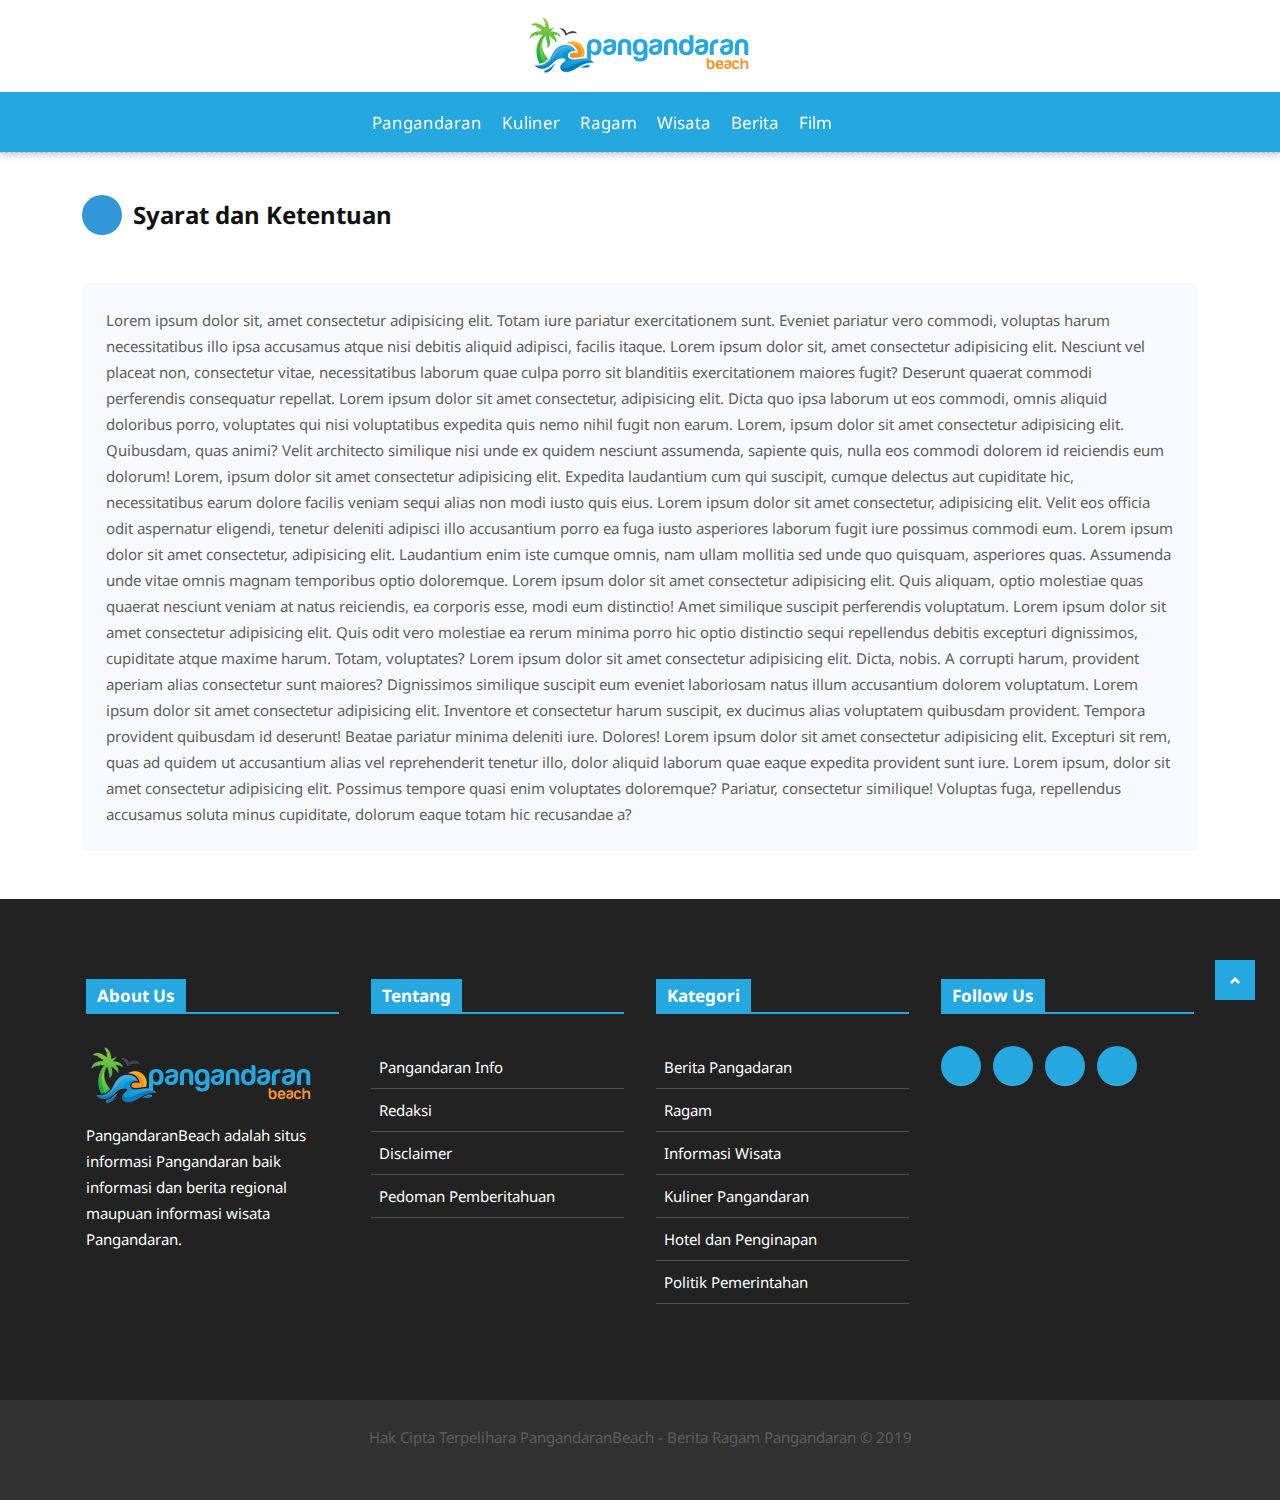
<file: page.html>
<!DOCTYPE html>
<html lang="en">

<head>
    <!-- Basic -->
    <meta charset="utf-8">
    <meta http-equiv="X-UA-Compatible" content="IE=edge">

    <!-- Mobile Metas -->
    <meta name="viewport" content="width=device-width, initial-scale=1, shrink-to-fit=no">

    <!-- Site Metas -->
    <title>Pangandaran Beach</title>
    <meta name="language" content="in,en" />
    <meta name="distribution" content="Global" />
    <meta name="rating" content="General" />
    <meta name="robots" content="index,follow" />
    <meta name="googlebot" content="index,follow" />
    <meta name="revisit-after" content="20 minutes" />
    <meta name="expires" content="never" />
    <meta property="og:title" content="Pangandaran Info" />
    <meta name="description" property="og:description"
        content="Lorem Ipsum adalah contoh teks atau dummy dalam industri percetakan dan penataan huruf atau typesetting. Lorem Ipsum telah menjadi standar contoh teks sejak tahun 1500an, saat seorang tukang cetak yang tidak dikenal " />
    <meta property="og:image" content="" />

    <!-- Site Icons -->
    <link rel="shortcut icon" href="images/favicon.ico" type="image/x-icon" />

    <!-- Design fonts -->
    <link href="https://fonts.googleapis.com/css?family=Droid+Sans:400,700" rel="stylesheet">

    <!-- Bootstrap core CSS -->
    <link href="css/bootstrap/css/bootstrap.min.css" rel="stylesheet">
    
    <!-- FontAwesome Icons core CSS -->
    <!-- <link href="css/font-awesome.min.css" rel="stylesheet"> -->
    <link rel="stylesheet" href="https://cdnjs.cloudflare.com/ajax/libs/font-awesome/6.4.2/css/all.min.css"
        integrity="sha512-z3gLpd7yknf1YoNbCzqRKc4qyor8gaKU1qmn+CShxbuBusANI9QpRohGBreCFkKxLhei6S9CQXFEbbKuqLg0DA=="
        crossorigin="anonymous" referrerpolicy="no-referrer" />

    <!-- Custom styles for this template -->
    <link href="style.css" rel="stylesheet">

    <!-- Responsive styles for this template -->
    <link href="css/responsive.css" rel="stylesheet">

    <!-- Colors for this template -->
    <link href="css/colors.css" rel="stylesheet">

    <!-- Version Garden CSS for this template -->
    <link href="css/version/garden.css" rel="stylesheet">
</head>

<body>

    <div id="wrapper">

        <!-- top bar start -->
        <div class="header-section d-none d-md-block">
            <div class="container">
                <div class="row">
                    <div class="col-md-12">
                        <div class="logo">
                            <a href="index.html"><img src="image/img.logo.png" alt="deskripsi tentang gambar"></a>
                        </div>
                    </div>
                </div>
            </div>
        </div>
        <!-- top bar end -->

        <!-- navbar start -->
        <nav class="navbar navbar-expand-md navbar-dark sticky-top">
            <div class="container">
                <a class="navbar-brand fw-bold d-block d-md-none" href="index.html">
                    <img src="image/img.logo.png" alt="deskripsi tentang gambar">
                </a>
                <a class="navbar-brand fw-bold d-none d-md-block" href="index.html">
                    <i class="fa-solid fa-house"></i>
                </a>
                <button class="navbar-toggler" type="button" data-bs-toggle="collapse"
                    data-bs-target="#navbarSupportedContent" aria-controls="navbarSupportedContent"
                    aria-expanded="false" aria-label="Toggle navigation">
                    <span class="navbar-toggler-icon"></span>
                </button>
                <div class="collapse navbar-collapse" id="navbarSupportedContent">
                    <ul class="navbar-nav mx-auto mb-2 mb-lg-0">
                        <li class="nav-item">
                            <a class="nav-link" aria-current="page" href="category.html">Pangandaran</a>
                        </li>
                        <li class="nav-item">
                            <a class="nav-link" href="category.html">Kuliner</a>
                        </li>
                        <li class="nav-item">
                            <a class="nav-link" href="category.html">Ragam</a>
                        </li>
                        <li class="nav-item">
                            <a class="nav-link" href="category.html">Wisata</a>
                        </li>
                        <li class="nav-item">
                            <a class="nav-link" href="category.html">Berita</a>
                        </li>
                        <li class="nav-item">
                            <a class="nav-link" href="category.html">Film</a>
                        </li>
                    </ul>
                    <ul class="navbar-nav sm-icons pe-3">
                        <li><a class="nav-link" href="#"><i class="fa-brands fa-facebook-f"></i></a></li>
                        <li><a class="nav-link" href="#"><i class="fa-brands fa-google-plus-g"></i></a></li>
                        <li><a class="nav-link" href="#"><i class="fa-brands fa-twitter"></i></a></li>
                        <li><a class="nav-link" href="#"><i class="fa-brands fa-whatsapp"></i></a></li>
                    </ul>
                </div>
            </div>
        </nav>
        <!-- navbar end -->

        <div class="page-title wb">
            <div class="container">
                <div class="row">
                    <div class="col-12">
                        <h2><i class="fa-solid fa-umbrella-beach"></i> Syarat dan Ketentuan</h2>
                    </div><!-- end col -->
                </div><!-- end row -->
            </div><!-- end container -->
        </div><!-- end page-title -->

        <div class="kotak container mb-5">
            <div class="teks bg-light p-4 rounded">
                Lorem ipsum dolor sit, amet consectetur adipisicing elit. Totam iure pariatur exercitationem sunt.
                Eveniet pariatur vero commodi, voluptas harum necessitatibus illo ipsa accusamus atque nisi debitis
                aliquid adipisci, facilis itaque. Lorem ipsum dolor sit, amet consectetur adipisicing elit. Nesciunt vel
                placeat non, consectetur vitae, necessitatibus laborum quae culpa porro sit blanditiis exercitationem
                maiores fugit? Deserunt quaerat commodi perferendis consequatur repellat. Lorem ipsum dolor sit amet
                consectetur, adipisicing elit. Dicta quo ipsa laborum ut eos commodi, omnis aliquid doloribus porro,
                voluptates qui nisi voluptatibus expedita quis nemo nihil fugit non earum. Lorem, ipsum dolor sit amet
                consectetur adipisicing elit. Quibusdam, quas animi? Velit architecto similique nisi unde ex quidem
                nesciunt assumenda, sapiente quis, nulla eos commodi dolorem id reiciendis eum dolorum! Lorem, ipsum
                dolor sit amet consectetur adipisicing elit. Expedita laudantium cum qui suscipit, cumque delectus aut
                cupiditate hic, necessitatibus earum dolore facilis veniam sequi alias non modi iusto quis eius. Lorem
                ipsum dolor sit amet consectetur, adipisicing elit. Velit eos officia odit aspernatur eligendi, tenetur
                deleniti adipisci illo accusantium porro ea fuga iusto asperiores laborum fugit iure possimus commodi
                eum. Lorem ipsum dolor sit amet consectetur, adipisicing elit. Laudantium enim iste cumque omnis, nam
                ullam mollitia sed unde quo quisquam, asperiores quas. Assumenda unde vitae omnis magnam temporibus
                optio doloremque. Lorem ipsum dolor sit amet consectetur adipisicing elit. Quis aliquam, optio molestiae
                quas quaerat nesciunt veniam at natus reiciendis, ea corporis esse, modi eum distinctio! Amet similique
                suscipit perferendis voluptatum. Lorem ipsum dolor sit amet consectetur adipisicing elit. Quis odit vero
                molestiae ea rerum minima porro hic optio distinctio sequi repellendus debitis excepturi dignissimos,
                cupiditate atque maxime harum. Totam, voluptates? Lorem ipsum dolor sit amet consectetur adipisicing
                elit. Dicta, nobis. A corrupti harum, provident aperiam alias consectetur sunt maiores? Dignissimos
                similique suscipit eum eveniet laboriosam natus illum accusantium dolorem voluptatum. Lorem ipsum dolor
                sit amet consectetur adipisicing elit. Inventore et consectetur harum suscipit, ex ducimus alias
                voluptatem quibusdam provident. Tempora provident quibusdam id deserunt! Beatae pariatur minima deleniti
                iure. Dolores! Lorem ipsum dolor sit amet consectetur adipisicing elit. Excepturi sit rem, quas ad
                quidem ut accusantium alias vel reprehenderit tenetur illo, dolor aliquid laborum quae eaque expedita
                provident sunt iure. Lorem ipsum, dolor sit amet consectetur adipisicing elit. Possimus tempore quasi
                enim voluptates doloremque? Pariatur, consectetur similique! Voluptas fuga, repellendus accusamus soluta
                minus cupiditate, dolorum eaque totam hic recusandae a?
            </div>
        </div>


        <footer class="footer">
            <div class="container">
                <div class="row">
                    <style>

                    </style>
                    <col-12 class="col-lg-3 col-md-6 footer-item">
                        <h5>About Us</h5>
                        <div class="line"></div>
                        <img src="image/img.logo.png" alt="deskripsi tentang gambar" class="mb-3">
                        <p>
                            PangandaranBeach adalah situs informasi Pangandaran baik informasi dan berita regional
                            maupuan informasi wisata Pangandaran.
                        </p>
                    </col-12>

                    <col-12 class="col-lg-3 col-md-6 footer-item">
                        <h5>Tentang</h5>
                        <div class="line"></div>
                        <a href="page.html">Pangandaran Info</a>
                        <a href="page.html">Redaksi</a>
                        <a href="page.html">Disclaimer</a>
                        <a href="page.html">Pedoman Pemberitahuan</a>
                    </col-12>

                    <col-12 class="col-lg-3 col-md-6 footer-item">
                        <h5>Kategori</h5>
                        <div class="line"></div>
                        <a href="page.html">Berita Pangadaran</a>
                        <a href="page.html">Ragam</a>
                        <a href="page.html">Informasi Wisata</a>
                        <a href="page.html">Kuliner Pangandaran</a>
                        <a href="page.html">Hotel dan Penginapan</a>
                        <a href="page.html">Politik Pemerintahan</a>
                    </col-12>

                    <col-12 class="col-lg-3 col-md-6 footer-item">
                        <h5>Follow Us</h5>
                        <div class="line"></div>
                        <div class="medsos">
                            <a href=""><i class="fa-brands fa-facebook-f"></i></a>
                            <a href=""><i class="fa-brands fa-twitter"></i></a>
                            <a href=""><i class="fa-brands fa-google-plus-g"></i></a>
                            <a href=""><i class="fa-brands fa-whatsapp"></i></a>
                        </div>
                    </col-12>
                </div>
            </div><!-- end container -->
        </footer><!-- end footer -->

        <div class="footer-akhir">
            <div class="container">
                <p class="text-center">
                    Hak Cipta Terpelihara PangandaranBeach - Berita Ragam Pangandaran © 2019
                </p>
            </div>
        </div>

        <div class="back-to-top">Scroll to Top</div>

    </div><!-- end wrapper -->

    <!-- Core JavaScript
    ================================================== -->
    <script src="js/jquery.min.js"></script>
    <script src="js/tether.min.js"></script>
    <script src="css/bootstrap/js/bootstrap.bundle.min.js"></script>
    <script src="js/bootstrap.min.js"></script>
    <script src="js/custom.js"></script>

</body>

</html>
</file>
<file: style.css>
body {
    font-size: 15px;
    line-height: 26px;
    background-color: #ffffff;
    box-sizing: border-box;
}

h1,
h2,
h3,
h4,
h5,
body,
p{
    font-family: 'Roboto', serif;
}

h1,
h2,
h3,
h4,
h5,
h6 {
    font-weight: 700;
    line-height: 1.4;
    color: #111111;
}

h1:hover a,
h2:hover a,
h3:hover a,
h4:hover a,
h5:hover a,
h6:hover a {
    text-decoration: underline !important;
    color: #111111 !important;
}

h1 {
    font-size: 32px;
    line-height: 40px;
    margin-bottom: 23px
}

h2 {
    font-size: 27px;
    line-height: 38px;
    margin-bottom: 20px
}

h3 {
    font-size: 22px;
    line-height: 30px;
    margin-bottom: 17px
}

h4 {
    font-size: 19px;
    line-height: 29px;
    margin-bottom: 14px
}

h5 {
    font-size: 17px;
    line-height: 25px;
    margin-bottom: 11px
}

h6 {
    font-size: 16px;
    line-height: 24px;
    margin-bottom: 11px
}

a {
    color: #111111;
}

body,
p {
    color: #5e5e5e;
}

p {
    margin-bottom: 26px;
    font-size: 15px;
    line-height: 26px;
}

a {
    text-decoration: none !important;
}


/* HEADER 
**************************************/

.header {
    padding: 0.4rem 0;
    position: relative;
    background-color: #ffffff;
}

.navbar-inverse .navbar-nav .nav-link,
.navbar-nav .nav-link {
    font-size: 17px;
    font-weight: 500;
    line-height: 1;
    padding: 0.9rem 0 0.8rem;
    text-transform: capitalize;
}

.dropdown-toggle::after {
    display: inline-block;
    width: auto;
    height: auto;
    margin-left: 0.5em;
    margin-top: 0rem;
    vertical-align: middle;
    content: "\f107";
    border: 0;
    font-family: 'FontAwesome';
}

.navbar-toggleable-md .navbar-nav .nav-link {
    padding-left: 0.8rem;
    padding-right: 0.8rem;
}

.navbar-toggler{
    background-color: #f8f9fa !important;
}

.header-section {
    padding: 1rem;
    background-color: #ffffff;
}

.logo img {
    max-width: 324px;
    max-width: 100%;
    margin: auto;
    text-align: center;
    display: block;
}

.navbar-nav {
    margin: 0;
}

.header .dropdown-menu {
    padding: 0;
    box-shadow: none;
    border-radius: 0;
    min-width: 240px;
    margin-top: 15px !important;
    border-color: #edeff2;
}

.header .dropdown ul li {
    border-bottom: 1px solid #f5f5f5;
}

.header .dropdown-item {
    font-weight: 400;
    text-transform: capitalize;
    font-size: 14px;
    padding: 4px 1.8rem;
}

.header .dropdown-item:hover,
.header .dropdown-item:focus {
    color: #121212 !important;
    background-color: #edeff2;
}

.header .dropdown ul li:last-child {
    border-bottom: 0;
}

.header .dropdown-item span {
    position: absolute;
    right: 20px;
    top: 2px;
}

.header-section {
    margin-bottom: 0;
}

.topsocial .fa {
    margin-right: 0.5rem;
    font-size: 15px;
}

.topbar-section {
    display: block;
    position: relative;
    background-color: #ffffff;
    padding: 1rem 2rem;
    font-size: 14px;
    border-bottom: 1px dashed #e2e2e2;
}

.topbar-section a {
    color: rgba(0, 0, 0, 0.8) !important;
}

.topbar-section a:focus,
.topbar-section a:hover {
    color: rgba(0, 0, 0, 1) !important;
}

.topbar-section .list-inline {
    margin: 0;
    padding: 0;
}

.topbar-section .tooltip-inner {
    margin-top: 10px !important;
}

.topbar-section .list-inline-item {
    padding: 0 0.4rem !important;
}

.topmenu i {
    padding-right: 0.3rem;
}

.menu-large {
    overflow: hidden;
    position: static !important;
}

.dropdown-menu.megamenu {
    margin-top: 7px !important;
    left: 0;
    right: 0;
    width: 100%;
}

.dropdown-menu .dropdown-menu {
    margin-top: -1px !important
}

.mega-menu-content {
    position: relative;
    padding: 0;
    background-color: #ffffff;
}

.tab-details {
    padding: 2rem 0;
}

.tab-details .blog-meta h4 {
    font-size: 14px;
    margin: 0;
    padding: 0.5rem 0 0;
    line-height: 1.4;
}

.menucat {
    position: absolute;
    bottom: 0;
    left: 0;
    background-color: #111111;
    font-size: 11px;
    padding: 0.3rem 0.6rem;
    line-height: 1;
    color: #ffffff;
}

.post-media:hover .menucat {
    display: none;
}

.post-media img {
    width: 100%;
    height: 260px;
    object-fit: cover;
}


/* Style the tab */

div.tab {
    float: left;
    padding: 2rem 0;
    border-right: 1px solid #e1e3e6;
    width: 20%;
    background-color: #edeff2;
}


/* Style the buttons inside the tab */

div.tab button {
    display: block;
    background-color: inherit;
    color: black;
    padding: 0.5rem 1rem;
    width: 100%;
    border: 0;
    outline: none;
    text-align: right;
    cursor: pointer;
    -webkit-transition: all .3s ease-in-out;
    -moz-transition: all .3s ease-in-out;
    -ms-transition: all .3s ease-in-out;
    -o-transition: all .3s ease-in-out;
    transition: all .3s ease-in-out;
    color: #121212;
    font-size: 15px;
    font-weight: 500;
    border-bottom: 1px solid transparent;
    line-height: 1;
    text-transform: capitalize;
}


/* Change background color of buttons on hover */

div.tab button:hover,
div.tab button.active {
    background-color: #ffffff;
    border-right: 0 solid #e1e3e6;
    border-bottom: 1px solid #e1e3e6;
    border-left: 0 solid #e1e3e6;
}

div.tab button:hover {
    border-top: 0;
}


/* Style the tab content */

.tabcontent {
    float: left;
    padding: 0 1rem;
    display: none;
    width: 80%;
    border-left: none;
}

.tabcontent.active {
    display: block;
}

.header .navbar-nav .has-submenu.menu-large ul li {
    background: url(images/menubg.jpg) repeat-y center center #ffffff !important;
}

.tab-details {
    padding: 0;
}

.tabcontent {
    border-left: medium none;
    display: none;
    float: left;
    padding: 2rem 1.5rem 0;
    width: 80%;
}


/* SECTIONS
**************************************/

.section {
    padding: 4rem 0;
    display: block;
    position: relative;
    background-color: #ffffff;
}

.section.lb {
    background-color: #edeff2;
}

.section.lb .single-post-media {
    margin-bottom: 0;
}

.embed-responsive-item {
    padding: 0.4rem !important;
    display: block;
    background-color: #fff;
}

.first-section {
    padding: 0;
    border-bottom: 0;
}

.first-section .container-fluid {
    padding: 0 3px;
}

.section-title h3 {
    display: block;
    margin: 0 0 1.5rem;
    padding: 0;
    line-height: 1;
}

.section-title h3 a {
    border-radius: 3px;
    color: #fff !important;
    font-size: 16px;
    line-height: 1;
    padding: 0.1rem 1.3rem;
}

.lightbg {
    background-color: #f8e1f8;
}

.nopad {
    padding: 0 !important;
    margin: 0 !important;
}

.nopad img {
    width: 100%;
}

.item-h2,
.item-h1 {
    height: 100% !important;
    height: auto !important;
}

.pitem {
    padding: 1rem !important;
}

.pitem img {
    width: 100%;
}

.isotope-item {
    z-index: 2;
    padding: 0;
}

.isotope-hidden.isotope-item {
    pointer-events: none;
    z-index: 1;
}

.isotope,
.isotope .isotope-item {
    /* change duration value to whatever you like */
    -webkit-transition-duration: 0.8s;
    -moz-transition-duration: 0.8s;
    transition-duration: 0.8s;
}

.isotope {
    -webkit-transition-property: height, width;
    -moz-transition-property: height, width;
    transition-property: height, width;
}

.isotope .isotope-item {
    -webkit-transition-property: -webkit-transform, opacity;
    -moz-transition-property: -moz-transform, opacity;
    transition-property: transform, opacity;
}

.portfolio .blog-meta span {
    border-radius: 3px;
}

.portfolio .blog-meta small::after,
.portfolio .blog-meta small a {
    color: #a3a5a8 !important;
    letter-spacing: 0.1rem;
}

.portfolio .blog-meta span a {
    color: #fff !important;
    line-height: 1;
    padding: 0.2rem 1rem;
    font-size: 12px;
    margin: 1rem 0 0;
    display: inline-block;
}

.portfolio .blog-meta h4 {
    margin: 0;
    font-size: 20px;
    padding: 0.4rem 0 0.2rem;
}

.center-side,
.left-side,
.right-side {
    float: left;
    width: 33.33333%;
}

.post-media img,
.masonry-box img {
    -webkit-transition: all .3s ease-in-out;
    -moz-transition: all .3s ease-in-out;
    -ms-transition: all .3s ease-in-out;
    -o-transition: all .3s ease-in-out;
    transition: all .3s ease-in-out;
    -webkit-transform: scale(1);
    -moz-transform: scale(1);
    -ms-transform: scale(1);
    -o-transform: scale(1);
    transform: scale(1);
}

.post-media:hover img,
.masonry-box:hover img {
    -webkit-transform: scale(1.1);
    -moz-transform: scale(1.1);
    -ms-transform: scale(1.1);
    -o-transform: scale(1.1);
    transform: scale(1.1);
}

.masonry-box img,
.masonry-box {
    width: 100%;
}

.masonry-box {
    border: 0.34rem solid #fff;
}

.small-box {
    width: 50%;
    float: left;
}

.masonry-box .blog-meta h4 {
    padding: 0.2rem 0;
}

.masonry-box .blog-meta span {
    background-color: #111111;
    border-radius: 3px;
    font-size: 12px;
    padding: 0.1rem 1rem;
}

.masonry-box .blog-meta small a i{
    margin-right: .25rem;
}

/* FOOTER
**************************************/

.footer .widget-title {
    display: table;
    font-size: 18px;
    line-height: 1;
    margin: 0 0 2rem;
    padding: 0 0 0.5rem;
}

.footer {
    padding: 4rem 0 4rem;
    background: url(images/footer.png) repeat-x center bottom #edeff2;
}

.footer.wb {
    background-color: #ffffff;
}

.footer.wb .hovereffect {
    opacity: 0.1;
    background-color: rgba(0, 0, 0, 0.0.1);
}

.demos h4 a {
    color: #000000 !important;
    font-size: 21px;
}

.demos .btn {
    padding: 0.6rem 1.5rem;
}

.demos p {
    padding: 0 0 1.5rem;
    margin: 0;
}

.section.demos {
    background-color: #ffffff;
}

.demos .col-lg-10 .row {
    padding: 2.5rem 1.5rem !important;
    background-color: #ffffff;
    border: 1px dashed #e2e2e2;
}

.demos .invis1 {
    margin: 2rem 0;
}

.footer ul {
    padding: 0;
    margin: 0;
    list-style: none;
}

.footer ul li {
    margin-bottom: 0.3rem;
}

.footer ul li:last-child {
    margin-bottom: 0;
}

.footer .fa-star {
    font-size: 12px;
}

.footer h5,
.footer ul li a {
    color: #111111;
}

.demos .blog-meta h4 {
    font-size: 28px;
    padding: 0 0 1rem;
}

.footer a,
.footer p,
.blog-list-widget small {
    color: rgba(0, 0, 0, 0.6) !important;
}

.footer-text .fa {
    font-size: 21px;
    margin: 0 0.3rem;
}

.back-to-top {
    background-color: #111111;
    background-image: url(image/arrow.png);
    background-position: 50% 50%;
    background-repeat: no-repeat;
    z-index: 9999;
    width: 40px;
    height: 40px;
    text-indent: -99999px;
    position: fixed;
    bottom: -100px;
    right: 25px;
    cursor: pointer;
    -webkit-transition: all .7s ease-in-out;
    -moz-transition: all .7s ease-in-out;
    -o-transition: all .7s ease-in-out;
    -ms-transition: all .7s ease-in-out;
    transition: all .7s ease-in-out;
    overflow: hidden;
}


/* PAGES 
**************************************/

.notfound h2 {
    font-family: Comic Sans MS;
    font-size: 140px;
    padding: 0 0 1.7rem;
    margin: 0;
    line-height: 1;
    font-weight: bold;
}

.notfound h3 {
    font-size: 40px;
    padding: 0 0 0.6rem;
    margin: 0;
}

.notfound p {
    padding: 1rem 0 1.4rem;
    margin-bottom: 0;
}

.sitemap-wrapper {
    margin-bottom: 2rem;
    position: relative;
    border: 1px dashed #dadada;
    padding: 2rem;
}

.sitemap-wrapper .year {
    position: absolute;
    padding: 0 1rem;
    background-color: #ffffff;
    top: -12px;
}

.sitemap-text {
    margin: 1rem 0;
    font-weight: 500;
}

.sitemap-wrapper small {
    display: block;
    font-size: 11px;
    padding: 0;
    margin: 0 0 0.5rem;
    line-height: 1;
    text-transform: uppercase;
}

.breadcrumb {
    background-color: transparent;
    border-radius: 0;
    list-style: outside none none;
    margin-bottom: 0;
    text-align: right;
    padding: 0;
}

.breadcrumb-item {
    float: none;
    font-size: 12px;
    display: inline-block;
}

.page-link {
    background-color: #edeff2 !important;
    border: 0 dashed #e2e2e2;
    border-radius: 0;
    color: #a3a5a8 !important;
    display: block;
    font-size: 14px;
    line-height: 1;
    margin-left: 6px;
    padding: 0.8rem 0.8rem;
    position: relative;
    text-transform: capitalize;
}

.page-link:hover,
.page-link:focus {
    background-color: #000 !important;
    color: #fff !important;
    box-shadow: none;
}

.page-item{
    margin-right: .25rem;
}

.page-item:first-child .page-link {
    margin-left: 0;
    border-radius: 0;
}

.page-item:last-child .page-link {
    border-radius: 0;
}

.page-title {
    padding: 3rem 0;
    background-color: #edeff2;
}

.page-title small {
    color: #a3a5a8;
    display: inline-block;
    font-size: 13px;
    font-style: italic;
    letter-spacing: 1px;
    line-height: 1;
    margin-bottom: 0;
    margin-top: -1px;
    padding-bottom: 0;
    padding-left: 0.5rem;
    vertical-align: middle;
}

.page-title i {
    border-radius: 40px;
    display: inline-block;
    font-size: 14px;
    height: 40px;
    line-height: 40px;
    margin-right: 0.3rem;
    margin-top: -0.4rem;
    text-align: center;
    vertical-align: middle;
    width: 40px;
}

.page-title h2 {
    font-size: 24px;
    line-height: 1;
    padding: 0;
    margin: 0;
}


/* BLOG 
**************************************/

.carousel-indicators li {
    max-width: 10px;
    height: 10px;
}

.tag-cloud-single span {
    background: #ddd none repeat scroll 0 0;
    border-radius: 3px;
    color: #ffffff;
    display: inline-block !important;
    margin-right: 0.5rem !important;
    padding: 0 1rem;
}

.post-sharing {
    display: block;
    width: 100%;
    position: relative;
    margin: 1rem 0 0;
}

.gp-button.btn-primary:hover,
.gp-button.btn-primary:focus,
.gp-button.btn-primary {
    border-color: #DA5333 !important;
    background-color: #DA5333 !important;
}

.fb-button.btn-primary:focus,
.fb-button.btn-primary:hover,
.fb-button.btn-primary {
    background-color: #3B5998 !important;
    border-color: #3B5998 !important;
}

.tw-button.btn-primary:hover,
.tw-button.btn-primary:focus,
.tw-button.btn-primary {
    background-color: #00B6F1 !important;
    border-color: #00B6F1 !important;
}

.tw-button i,
.fb-button i {
    margin-right: 0.5rem;
}

.post-sharing .btn {
    padding: 0.3rem 1.6rem;
    border-radius: 3px;
    color: #ffffff !important;
}

.post-sharing .btn:hover {
    opacity: 0.9;
}

.gp-button {
    padding: 0.8rem 1rem !important;
}

.post-sharing span,
.post-sharing li {
    display: inline-block !important;
}

.single-post-media {
    display: block;
    position: relative;
    overflow: hidden;
    margin-bottom: 2rem;
}

.single-post-media img {
    width: 100%;
}

.blog-title-area {
    display: block;
    position: relative;
    padding: 0;
    margin-bottom: 3rem;
}

.blog-title-area .breadcrumb {
    float: none;
    text-align: left;
    padding: 0;
    color: #a3a5a8;
    margin: 0;
}

.blog-title-area.text-center .breadcrumb {
    text-align: center;
}

.blog-title-area .blog-meta a {
    font-size: 10px;
    font-weight: 500;
    letter-spacing: 1px;
    text-transform: uppercase;
}

.blog-title-area .breadcrumb-item.active,
.blog-title-area .breadcrumb-item + .breadcrumb-item::before,
.blog-title-area .blog-meta small,
.blog-title-area a {
    color: #a3a5a8;
}

.blog-title-area span {
    margin: 0.5rem 0;
    display: block;
}

.blog-title-area span a {
    padding: 0 1rem;
    color: #ffffff !important;
    border-radius: 3px;
}

.blog-title-area h3 {
    font-size: 41px;
    line-height: 50px;
    margin-bottom: 7px;
    margin-top: 0;
    overflow-wrap: break-word;
}

.user_name {
    font-size: 16px;
    font-weight: 500;
}

.comments-list p {
    margin-bottom: 1rem
}

.tag-cloud-single a,
.comments-list .media-right,
.comments-list small {
    color: #999 !important;
    font-size: 11px;
    letter-spacing: 2px;
    margin-top: 5px;
    padding-left: 10px;
    text-transform: uppercase;
}

.comments-list .media {
    padding: 1rem;
    margin-bottom: 15px;
}

.media-body .btn-primary {
    padding: 5px 15px !important;
    font-size: 11px !important;
}

.last-child {
    margin-bottom: 0 !important;
}

.comments-list img {
    max-width: 80px;
    margin-right: 30px;
}

.prevnextpost .float-right {
    margin-left: 1rem;
}

.prevnextpost .w-100 {
    margin-bottom: 0 !important;
    padding-bottom: 0;
}

.prevnextpost .float-left {
    margin-right: 1rem;
}

.authorbox a {
    font-weight: bold;
}

.authorbox p {
    font-style: italic;
    margin-bottom: 1rem;
}

.small-title {
    background: #edeff2 none repeat scroll 0 0;
    font-size: 16px;
    left: 5%;
    line-height: 1;
    margin: 0;
    padding: 0.6rem 1.5rem;
    position: absolute;
    text-align: center;
    top: -18px;
}

.custombox {
    position: relative;
    padding: 3rem 2rem;
    border: 1px dashed #dadada;
}

.clearfix::after {
    display: block;
    content: "";
    clear: both;
  }

.pp {
    padding-left: 5%;
    padding-right: 5%;
}

.pp .float-left {
    margin: 0 2rem 1rem -3rem;
}

.pp a {
    font-weight: bold;
}

.img-fullwidth {
    width: 100%;
    margin-bottom: 2rem;
}

.check {
    padding-bottom: 0;
    margin-bottom: 25px;
    list-style: none
}

.check li:before {
    font-family: FontAwesome;
    content: "\f105";
    padding-right: 0.5rem;
    color: #111111;
}

.page-wrapper .banner-spot {
    padding: 0.4rem;
    background-image: none;
}

.banner-spot {
    background: #edeff2 url("images/ads-bg.png") no-repeat scroll center right / auto 100%;
    clear: both;
    display: block;
    height: auto;
    margin: 0 auto;
    padding: 15px;
    position: relative;
}

.banner-img img {
    margin: auto;
    text-align: center;
    max-width: 768px;
    float: none;
    width: 100%;
    display: block;
}

.blog-meta h4 {
    padding: 1rem 0 0.5rem;
    margin: 0;
    font-size: 21px;
}

.blog-meta.big-meta h4 {
    padding: 1rem 0 0.6rem;
    margin: 0;
    font-size: 28px;
}

.blog-meta.big-meta p {
    margin-bottom: 0.5rem;
    padding-bottom: 0;
}

.blog-meta small {
    font-size: 11px;
    display: inline-block;
    margin-bottom: 0;
    padding-bottom: 0;
    color: #111111;
    font-weight: bold;
    text-transform: uppercase;
    margin-right: 0.5rem;
}

.blog-meta small:after {
    content: "/";
    padding-left: 1rem;
}

.blog-meta small:last-child:after {
    content: ""
}

hr.invis {
    border: 0;
    margin: 2rem 0;
}

hr.invis1 {
    border: 0;
    margin: 4rem 0;
}

hr.invis2 {
    border: 0;
    margin: 6rem 0;
}

hr.invis3 {
    border: 0;
    margin: 0;
}

.post-media {
    position: relative;
    overflow: hidden;
}

.shadoweffect {
    position: absolute;
    top: 0;
    opacity: 0;
    left: 0;
    right: 0;
    bottom: 0;
    background: -moz-linear-gradient(0deg, rgba(0, 0, 0, 1) 0%, rgba(0, 0, 0, 0.1) 30%);
    background: -webkit-linear-gradient(0deg, rgba(0, 0, 0, 1) 0%, rgba(0, 0, 0, 0.1) 30%);
    background: linear-gradient(0deg, rgba(0, 0, 0, 1) 0%, rgba(0, 0, 0, 0.1) 30%);
    filter: progid: DXImageTransform.Microsoft.gradient( startColorstr='#000000', endColorstr='#00000000', GradientType=1);
    -webkit-transition: all .3s ease-in-out;
    -moz-transition: all .3s ease-in-out;
    -ms-transition: all .3s ease-in-out;
    -o-transition: all .3s ease-in-out;
    transition: all .3s ease-in-out;
    -webkit-transform: scale(1);
    -moz-transform: scale(1);
    -ms-transform: scale(1);
    -o-transform: scale(1);
    transform: scale(1);
    zoom: 1;
    filter: alpha(opacity=100);
    opacity: 1;
}

.shadow-desc {
    position: absolute;
    bottom: 0;
    padding: 1rem 1.5rem;
}

.shadow-desc .blog-meta small::after,
.shadow-desc .blog-meta a,
.shadow-desc .blog-meta h4 a {
    color: #ffffff !important;
}

.small-box .shadow-desc h4 {
    font-size: 16px;
    line-height: 1.3;
}

.small-box .shadow-desc {
    padding: 1rem;
}

.hovereffect {
    position: absolute;
    top: 0;
    opacity: 0;
    left: 0;
    right: 0;
    bottom: 0;
    background-color: rgba(0, 0, 0, 0.2);
    -webkit-transition: all .3s ease-in-out;
    -moz-transition: all .3s ease-in-out;
    -ms-transition: all .3s ease-in-out;
    -o-transition: all .3s ease-in-out;
    transition: all .3s ease-in-out;
    zoom: 1;
    filter: alpha(opacity=0);
    opacity: 0.5;
    background: -moz-linear-gradient(0deg, rgba(0, 0, 0, 1) 0%, rgba(0, 0, 0, 0.1) 50%);
    background: -webkit-linear-gradient(0deg, rgba(0, 0, 0, 1) 0%, rgba(0, 0, 0, 0.1) 50%);
    background: linear-gradient(0deg, rgba(0, 0, 0, 1) 0%, rgba(0, 0, 0, 0.1) 50%);
    filter: progid: DXImageTransform.Microsoft.gradient( startColorstr='#000000', endColorstr='#00000000', GradientType=1);
}

.post-media:hover .hovereffect span::before,
.post-media:hover .hovereffect {
    visibility: visible;
    zoom: 1;
    filter: alpha(opacity=100);
    opacity: 1;
}

.hovereffect span::before {
    width: 90px;
    text-align: center;
    left: 0;
    right: 0;
    top: 45%;
    margin: -2rem auto;
    visibility: hidden;
    position: absolute;
    height: 90px;
    display: block;
    -webkit-transition: all .3s ease-in-out;
    -moz-transition: all .3s ease-in-out;
    -ms-transition: all .3s ease-in-out;
    -o-transition: all .3s ease-in-out;
    transition: all .3s ease-in-out;
    -webkit-transform: scale(1);
    -moz-transform: scale(1);
    -ms-transform: scale(1);
    -o-transform: scale(1);
    transform: scale(1);
    zoom: 1;
    filter: alpha(opacity=0);
    opacity: 0;
}

.hovereffect span.videohover::before {
    content: url(images/videohover.png);
}

.blog-list .blog-meta.big-meta h4 {
    margin-left: -20%;
    margin-top: 1rem;
    background-color: #ffffff;
    padding: 1rem 1.5rem 1rem;
}

.blog-custom-build .blog-meta {
    margin: -4rem 3rem 0;
    z-index: 11;
    padding: 2rem 2rem;
    position: relative;
    background-color: #ffffff;
    border-radius: 3px 3px 0 0;
    border-bottom: 1px solid #edeff2;
}

.blog-custom-build .blog-meta.big-meta h4 {
    font-size: 28px;
    margin: 0;
    padding: 0 0 1rem;
}

.blog-custom-build .post-sharing .btn {
    padding: 0.7rem 1rem !important;
}

.blog-custom-build .post-sharing {
    margin: 0 0 1.5rem;
    padding: 0;
}

.blog-grid-system .blog-meta.big-meta h4 {
    font-size: 21px;
}

.blog-video-system .col-md-12,
.blog-grid-system .col-md-6 {
    margin-bottom: 3rem;
}

.blog-video-system .blog-meta.big-meta h4 {
    padding: 1rem 0;
    font-size: 24px;
}

.blog-video-system .btn {
    margin-top: 1rem;
}


/* WIDGETS 
**************************************/

.sidebar .widget {
    position: relative;
    display: block;
    margin-bottom: 3rem;
}

.sidebar .banner-spot {
    background-image: none;
    padding: 5px;
}

.sidebar .instagram-wrapper a {
    width: 33.3333%;
    margin: 0;
    float: left;
    border-right: 5px solid #ffffff;
    border-bottom: 5px solid #ffffff;
}

.wb {
    background-color: #ffffff;
    border-top: 1px dashed #dadada;
}

.form-wrapper h4 {
    margin-bottom: 1.5rem;
}

.form-wrapper .form-control {
    background: #fff none repeat scroll 0 0;
    border: 1px dashed #dadada;
    border-radius: 0;
    font-size: 14px;
    font-weight: 400;
    line-height: 1;
    letter-spacing: 0.3px;
    margin-bottom: 1.4rem;
    min-height: 50px;
    text-transform: none;
}

.form-wrapper .btn i {
    padding-left: 0.5rem;
}

.form-wrapper textarea {
    min-height: 120px !important;
    padding-top: 1rem
}

.search-form .form-control {
    display: inline;
    width: 100px;
    border-radius: 0;
    margin-bottom: 1.4rem;
    border: 1px solid #edeff2;
    font-size: 12px;
    min-height: 45px;
    text-transform: none;
    font-weight: 400;
}

.search-form .form-control {
    margin: 0;
    min-width: 240px;
    border-right: 0;
}


.search-form .btn:hover,
.search-form .btn:focus,
.search-form .btn {
    padding: 0;
    border-color: #edeff2 !important;
    height: 45px;
    position: absolute;
    border-radius: 0 !important;
    background-color: #edeff2 !important;
    right: 0;
    color: #a3a5a8 !important;
    width: 45px;
    line-height: 45px;
    margin-left: 0
}

.sidebar .widget ul {
    list-style: none;
    margin: 0;
    padding: 0;
}

.sidebar .blog-list-widget img {
    width: 55px;
    padding: 0;
}

.sidebar .blog-list-widget .mb-1 {
    font-size: 15px;
}

.sidebar a {
    color: rgba(0, 0, 0, 0.6);
}

.sidebar .widget-title {
    display: block;
    font-size: 18px;
    margin: 0 0 2rem;
    padding: 0;
    line-height: 1;
}

.footer-text img {
    max-width: 290px;
}

.footer-text p {
    margin-bottom: 0;
    padding: 1rem 0 1.2rem;
}

.blog-list-widget img {
    background: #fff none repeat scroll 0 0;
    margin-right: 15px;
    max-width: 80px;
    padding: 4px;
}

.blog-list-widget .list-group-item {
    padding: 0;
    border: 0;
    /* margin-bottom: .25rem; */
    background-color: transparent;
}

@media screen and (max-width: 992px) {
    .blog-list-widget .list-group-item {
        margin-bottom: .50rem;
    }
    
}

.blog-list-widget .w-100 {
    margin-bottom: 1rem;
    display: block;
}

.blog-list-widget .w-100.last-item {
    margin-bottom: 0;
}
.blog-list-widget img{
    width: 100% !important;
    height: 80px;
    object-fit: cover;
}
.blog-list-widget .mb-1 {
    font-size: 16px;
    font-weight: 500;
    line-height: 1.5;
    margin-bottom: 0rem !important;
}

.blog-list-widget small {
    font-size: 10px;
    font-weight: 500;
    letter-spacing: 1px;
    text-transform: uppercase;
}

.newsletter-widget h4 {
    font-size: 2.4rem;
    padding: 0;
    margin: 0 0 1.5rem;
}

.newsletter-widget p {
    color: rgba(0, 0, 0, 0.4);
    font-size: 18px;
    padding: 0;
    margin: 0 0 2rem;
}

.newsletter-widget .form-inline {
    display: block;
}

.newsletter-widget .form-inline .form-control {
    background-color: rgba(255, 255, 255, 0.9);
    border: 1px solid #dbdde0;
    border-radius: 0;
    box-shadow: none;
    display: inline-block;
    font-size: 14px;
    height: 56px;
    padding-left: 1.5rem;
    line-height: 1;
    letter-spacing: 0.3px;
    vertical-align: middle;
    width: 400px;
}

.card-block {
    -moz-box-flex: 1;
    background: #202020 none repeat scroll 0 0;
    padding: 1.25rem 3rem;
    border-radius: 0 !important;
}

.top-search .btn:hover,
.top-search .btn:focus,
.top-search .btn {
    position: absolute;
    right: 4%;
    border: 0 !important;
    border-left: 1px solid #555555 !important;
    color: #555555 !important;
    font-size: 24px;
    background-color: transparent !important;
    height: 54px;
    padding-left: 1rem;
    padding-right: 1rem;
}

.top-search .newsletter-widget .form-inline .form-control {
    background: rgba(0, 0, 0, 0) none repeat scroll 0 0;
    border: 0 none;
    color: #555555;
    font-size: 24px;
    width: 100%;
}

.form-wrapper .newsletter-widget .form-inline .form-control::-webkit-input-placeholder {
    color: #a2abb1;
    opacity: 1;
}

.form-wrapper .form-control::-moz-placeholder {
    color: #a2abb1;
    opacity: 1;
}

.form-wrapper .form-control:-ms-input-placeholder {
    color: #a2abb1;
    opacity: 1;
}

.form-wrapper .form-control::placeholder {
    color: #a2abb1;
    opacity: 1;
}

.top-search .form-inline .form-control::-webkit-input-placeholder {
    color: #555555;
    opacity: 1;
}

.top-search .newsletter-widget .form-inline .form-control::-moz-placeholder {
    color: #555555;
    opacity: 1;
}

.top-search .newsletter-widget .form-inline .form-control:-ms-input-placeholder {
    color: #555555;
    opacity: 1;
}

.top-search .newsletter-widget .form-inline .form-control::placeholder {
    color: #555555;
    opacity: 1;
}

.newsletter-widget .form-inline .form-control::-webkit-input-placeholder {
    color: #a2abb1;
    opacity: 1;
}

.newsletter-widget .form-inline .form-control::-moz-placeholder {
    color: #a2abb1;
    opacity: 1;
}

.newsletter-widget .form-inline .form-control:-ms-input-placeholder {
    color: #a2abb1;
    opacity: 1;
}

.newsletter-widget .form-inline .form-control::placeholder {
    color: #a2abb1;
    opacity: 1;
}

.newsletter-widget .btn {
    height: 54px;
    border-radius: 0;
    border: 0;
}

.newsletter-widget .btn i {
    padding-left: 0.5rem
}

.btn {
    background-color: #111111;
    border: 0 none;
    border-radius: 0;
    font-size: 14px;
    font-weight: bold;
    padding: 0.8rem 2rem;
    text-transform: none;
}

.link-widget li {
    padding: 0.4rem 0.2rem 0.6rem;
    text-transform: capitalize;
    line-height: 1;
    font-weight: 500;
    position: relative;
    margin: 0;
    border-bottom: 1px dashed #dadada;
}

.link-widget li:last-child {
    border-bottom: 0 dashed #dadada;
}

.link-widget li span {
    position: absolute;
    right: 0;
}

.link-tag .btn{
    padding: .25rem;
    margin-bottom: .25rem;
    border-radius: none;
}

.link-tag .btn:hover{
    background-color: #000 !important;
}

.loader {
    display: block;
    margin: 20px auto 0;
    vertical-align: middle;
}

#preloader {
    width: 100%;
    height: 100%;
    top: 0;
    right: 0;
    bottom: 0;
    left: 0;
    background: #fff;
    z-index: 11000;
    position: fixed;
    display: block
}

.preloader {
    position: absolute;
    margin: 0 auto;
    left: 1%;
    right: 1%;
    top: 47%;
    width: 65px;
    height: 65px;
    background: center center no-repeat none;
    background-size: 65px 65px;
    -webkit-border-radius: 50%;
    -moz-border-radius: 50%;
    -ms-border-radius: 50%;
    -o-border-radius: 50%;
    border-radius: 50%
}
</file>
<file: css/responsive.css>
@media (max-width: 1156px) {
    .small-box .shadow-desc h4 {
        font-size: 14px;
    }
}

@media (max-width: 1047px) {
    .topbar-section .list-inline-item {
        padding: 0 0.2rem !important;
    }
}

@media (max-width: 989px) {
    .search-form .btn:hover,
    .search-form .btn:focus,
    .search-form .btn {
        position: relative;
    }
    .custombox .blog-list-widget,
    .custombox .blog-box {
        margin: 1rem 0;
    }
    .sidebar,
    .footer .widget {
        margin: 1.5rem 0;
    }
    .center-side,
    .left-side,
    .right-side {
        float: left;
        width: 50%;
    }
}

@media (max-width: 768px) {
    .post-sharing .btn {
        padding: 0.6rem !important;
    }

    .post-sharing li a i {
        text-align: center;
    }

    .blog-custom-build .down-mobile,
    .blog-title-area .down-mobile {
        display: none !important;
    }
    .newsletter-widget .form-inline .form-control {
        width: 100%;
    }
    .newsletter-widget .btn {
        display: block;
        width: 100%;
        margin-top: 0.5rem;
    }
    .blog-list .blog-meta.big-meta h4 {
        background-color: #ffffff;
        margin-left: 0;
        margin-top: 1rem;
        padding: 1rem 0;
    }
}

@media (max-width: 728px) {
    .center-side,
    .left-side,
    .right-side {
        float: left;
        width: 100%;
    }
    .shadow-desc {
        bottom: 0;
        padding: 1rem 0.8rem;
        position: absolute;
    }
    .blog-meta h4 {
        font-size: 18px;
    }
}

@media (max-width: 590px) {
    .comment-list .media {
        float: none !important;
        width: 100%;
        display: block;
    }
    .blog-title-area {
        text-align: center;
    }
    .pp .float-right,
    .pp .float-left {
        width: 100%;
        margin: 1rem 0;
    }
    .blog-title-area h3 {
        font-size: 34px;
    }
    .section-title {
        margin-top: 1rem;
    }
    .footer-text img,
    .small-box {
        float: none;
        width: 100%;
    }
    .topbar-section .text-right {
        text-align: center !important;
    }
    .blog-meta.big-meta h4 {
        font-size: 21px;
    }
    .top-search .newsletter-widget .form-inline .form-control {
        font-size: 16px;
    }
    .card-block {
        padding: 1rem 0.5rem;
    }
    .newsletter-widget .btn:hover,
    .newsletter-widget .btn:focus,
    .newsletter-widget .btn {
        border: 0 none !important;
        font-size: 17px !important;
        padding: 1.3rem 1rem !important;
    }
}

@media (min-width: 992px) {
    .header .dropdown-menu {
        margin-top: 13px;
    }
    .header .navbar-nav .has-submenu {
        position: relative;
    }
    .header .navbar-nav .has-submenu:hover > ul {
        visibility: visible;
        opacity: 1;
        top: 100%;
    }
    .header .navbar-nav .has-submenu:hover > ul li ul {
        margin-top: -1px;
    }
    .header .navbar-nav .has-submenu ul {
        -webkit-transition: visibility 0.35s ease-in-out, opacity 0.35s ease-in-out, top 0.35s ease-in-out, bottom 0.35s ease-in-out, left 0.35s ease-in-out, right 0.35s ease-in-out;
        -moz-transition: visibility 0.35s ease-in-out, opacity 0.35s ease-in-out, top 0.35s ease-in-out, bottom 0.35s ease-in-out, left 0.35s ease-in-out, right 0.35s ease-in-out;
        -o-transition: visibility 0.35s ease-in-out, opacity 0.35s ease-in-out, top 0.35s ease-in-out, bottom 0.35s ease-in-out, left 0.35s ease-in-out, right 0.35s ease-in-out;
        transition: visibility 0.35s ease-in-out, opacity 0.35s ease-in-out, top 0.35s ease-in-out, bottom 0.35s ease-in-out, left 0.35s ease-in-out, right 0.35s ease-in-out;
    }
    .header .navbar-nav .has-submenu .dropdown-menu {
        min-width: 220px;
        padding: 0;
        -webkit-border-radius: 0;
        -moz-border-radius: 0;
        border-radius: 0;
    }
    .header .navbar-nav .has-submenu > ul {
        position: absolute;
        top: 130%;
        visibility: hidden;
        display: block;
        opacity: 0;
        left: 0;
    }
    .header .navbar-nav .has-submenu > ul.start-right {
        right: 0;
        left: auto;
    }
    .header .navbar-nav .has-submenu > ul li {
        position: relative;
    }
    .header .navbar-nav .has-submenu > ul li:hover > ul {
        visibility: visible;
        opacity: 1;
        left: 100%;
    }
    .header .navbar-nav .has-submenu > ul li:hover > ul.show-right {
        right: 100%;
    }
    .header .navbar-nav .has-submenu > ul li ul {
        position: absolute;
        top: 0;
        visibility: hidden;
        display: block;
        opacity: 0;
        left: 130%;
    }
    .header .navbar-nav .has-submenu > ul li ul.show-right {
        right: 130%;
        left: auto;
    }
}
</file>
<file: css/colors.css>
.navbar{
    background-color: #25a8e0 !important;
    color: #fff;
    box-shadow: 0 4px 6px rgba(22, 22, 26, 0.18);
}

.navbar-nav .nav-link,
.navbar-brand i,
.sm-icons .nav-link{
    color: #fff;
}

.navbar-nav .nav-link:hover,
.navbar-nav .active{
    border-bottom: 2px solid #fff;
}

.navbar-toggler-icon{
    background-image: url("data:image/svg+xml,%3csvg xmlns='http://www.w3.org/2000/svg' viewBox='0 0 30 30'%3e%3cpath stroke='rgba(37, 168, 224, 1)' stroke-linecap='round' stroke-miterlimit='10' stroke-width='2' d='M4 7h22M4 15h22M4 23h22'/%3e%3c/svg%3e");
}
.navbar-toggler:focus{
    /* box-shadow: ; */
    filter: drop-shadow(0 0 1px rgba(37, 168, 224, .9));
}




.authorbox p a,
.pp a,
.sitemap-wrapper small,
.fa-user-circle-o,
.footer h5:hover,
a:hover,
a:focus,
.navbar-nav .nav-link:hover,
.navbar-nav .nav-link:focus{
    color: #ffffff !important;
}

.sm-icons .nav-link{
    border: none;
    color: #fff;
}

.sm-icons .nav-link:hover{
    border: none;
}

.back-to-top,
.search-form .btn:hover,
.search-form .btn:focus,
.search-form .btn{
    color: #ffffff !important;
    background-color: #25a8e0 !important;
}

.btn:hover,
.btn:focus,
.tag-cloud-single span,
.page-title i{
    color: #ffffff !important;
    background-color: #3197d6;
}


.footer .widget-title {
    border-color: #3197d6;
}



.navbar-nav .nav-link.active.color-aqua-hover,
.navbar-nav .nav-link.color-aqua-hover:hover,
.navbar-nav .nav-link.color-aqua-hover:focus {
    color: #2ad2c9 !important;
}

.page-title .bg-aqua,
.masonry-box:hover .blog-meta span.bg-aqua,
.color-aqua a {
    background-color: #2ad2c9 !important;
}



@media screen and (max-width: 760px) {
    
    .navbar{
        background-color: #f8f9fa !important;
        color: #25a8e0;
    }
    
    .navbar-nav .nav-link,
    .navbar-brand i,
    .sm-icons .nav-link{
        color: #25a8e0;
    }
    
    .navbar-nav .nav-link:hover,
    .navbar-nav .active{
        border-bottom: 2px solid #25a8e0 !important;
        color: #25a8e0 !important;
    }

    .sm-icons .nav-link:hover{
        border: none !important;
        color: #25a8e0 !important;
    }

    
}

.fa-solid .fa-house:hover{
    border-bottom: none;
    color: #25a8e0;
}

.topsocial .fa.fa-facebook {
    color: #4b6ea9;
}

.topsocial .fa.fa-google-plus {
    color: #e86142;
}

.topsocial .fa.fa-twitter {
    color: #1ab2f5;
}

.topsocial .fa.fa-linkedin {
    color: #0088c0;
}

.fa-bolt,
.topsocial .fa.fa-pinterest {
    color: #d73533;
}

.topsocial .fa.fa-youtube {
    color: #d44638;
}

.topsocial .fa.fa-instagram {
    color: #405de6;
}

.topsocial .fa.fa-flickr {
    color: #ff0084;
}

.footer.wb .btn {
    color: rgba(255, 255, 255, 1) !important;
}
</file>
<file: css/version/garden.css>
h1,
h2,
h3,
h4,
h5,
body,
p,
.topbar-section,
.navbar-inverse .navbar-nav .nav-link,
.header .dropdown-menu,
.navbar-nav .nav-link {
    font-family: 'Droid Sans', serif;
}

.navbar-nav .nav-link{
    margin-left: .25rem !important;
}

.topbar-section {
	border:0;
}

.blog-list .blog-meta.big-meta h4 {
    margin-left: 0;
    margin-top: 0;
    padding: 1rem 0;
}

.footer {
	background-image: none;
}

.blog-list-widget .mb-1 {
	font-weight: bold;
}

.newsletter-widget .form-inline .form-control {
	height: 54px;
}

.dropdown-menu {
	border:0;
}

.navbar-inverse .navbar-nav .nav-link, .navbar-nav .nav-link {
	font-weight: 400;
}

.blog-meta span {
    background-color: #111111;
    border-radius: 3px;
    font-size: 12px;
    padding: 0.1rem 1rem;
}

#map {
    height: 400px;
    position: relative;
    width: 100%;
    z-index: 1;
}

#map img {
    max-width: inherit;
}

.loader {
    margin-left: 10px;
}

.map {
    position: relative;
}

.map .row {
    position: relative;
}

.infobox img {
    width: 100% !important;
}

.map .searchmodule {
    padding: 18px 10px;
}

.infobox {
    display: block;
    margin: 0;
    padding: 0 0 10px;
    position: relative;
    width: 260px;
    z-index: 100;
}

.infobox .title {
    font-size: 13px;
    line-height: 1;
    margin-bottom: 0;
    margin-top: 15px;
    padding-bottom: 5px;
    text-transform: capitalize;
}

.header .dropdown-item:hover,
.header .dropdown-item:focus,
.blog-meta span,
.blog-meta span a,
.footer p,
.footer a,
.page-link,
.page-link:hover,
.topbar-section a:hover,
.topbar-section a:focus,
.topbar-section a,
.topbar-section i {
	color:#ffffff !important; 
}

.footer {
	background-color: #222 !important;
}

.footer-akhir {
	background-color: #313131 !important;
}

.footer-akhir .container{
    padding: 1.5rem;
}

.small-title,
.page-title .bg-green, .masonry-box:hover .blog-meta span.bg-green, .color-green a,
.masonry-box:hover .blog-meta span.bg-aqua,
.blog-meta span.bg-aqua,
.search-form .btn:hover, .search-form .btn:focus, .search-form .btn,
.btn,
.btn:hover,
.dropdown-item:hover,
.dropdown-item:focus,
.btn:focus,
.back-to-top,
.page-link,
.topbar-section {
	color:#ffffff !important;
	background-color: #25a8e0 !important;
	border-color: #25a8e0 !important;
}


.authorbox p a,
.pp a,
a:hover,
a:focus,
.footer .fa:hover,
.footer a:hover,
.navbar-nav .nav-link.active.color-green-hover,
.navbar-nav .nav-link.color-green-hover:hover,
.navbar-nav .nav-link.color-green-hover:focus {
    color: #25a8e0 !important;
}

.navbar .active{
    border-bottom: 2px solid #fff;
}

.navbar-brand i:hover,
.navbar-brand:hover{
    color: #ffffff;
    border-bottom: none !important;
}

.sm-icons {
    flex-direction: row;
}

.sm-icons .nav-link {
    padding-right: 1em;
}

.footer h5 {
    display: inline-block;
    color: #fff;
    background-color: #25a8e0;
    margin-bottom: 0;
    padding: .25rem .70rem .25rem .70rem;
}

.footer .line {
    display: block;
    border: 1px solid #25a8e0;
    margin-bottom: 2rem;
}

.footer a {
    display: block;
    padding: .50rem;
    border-bottom: 1px solid rgba(189, 188, 188, .3);
}

.footer .footer-item {
    margin-bottom: 1rem;
    padding: 1rem;
}

.footer .medsos a{
    display: inline-block;
    height: 40px;
    width: 40px;
    text-align: center;
    background-color: #25a8e0;
    color: #ffffff;
    border-radius: 50%;
    margin-right: .50rem;
}

.footer .medsos a:hover{
    color: #ffffff !important;
    background-color: rgba(37, 168, 224, .9);
}
</file>
